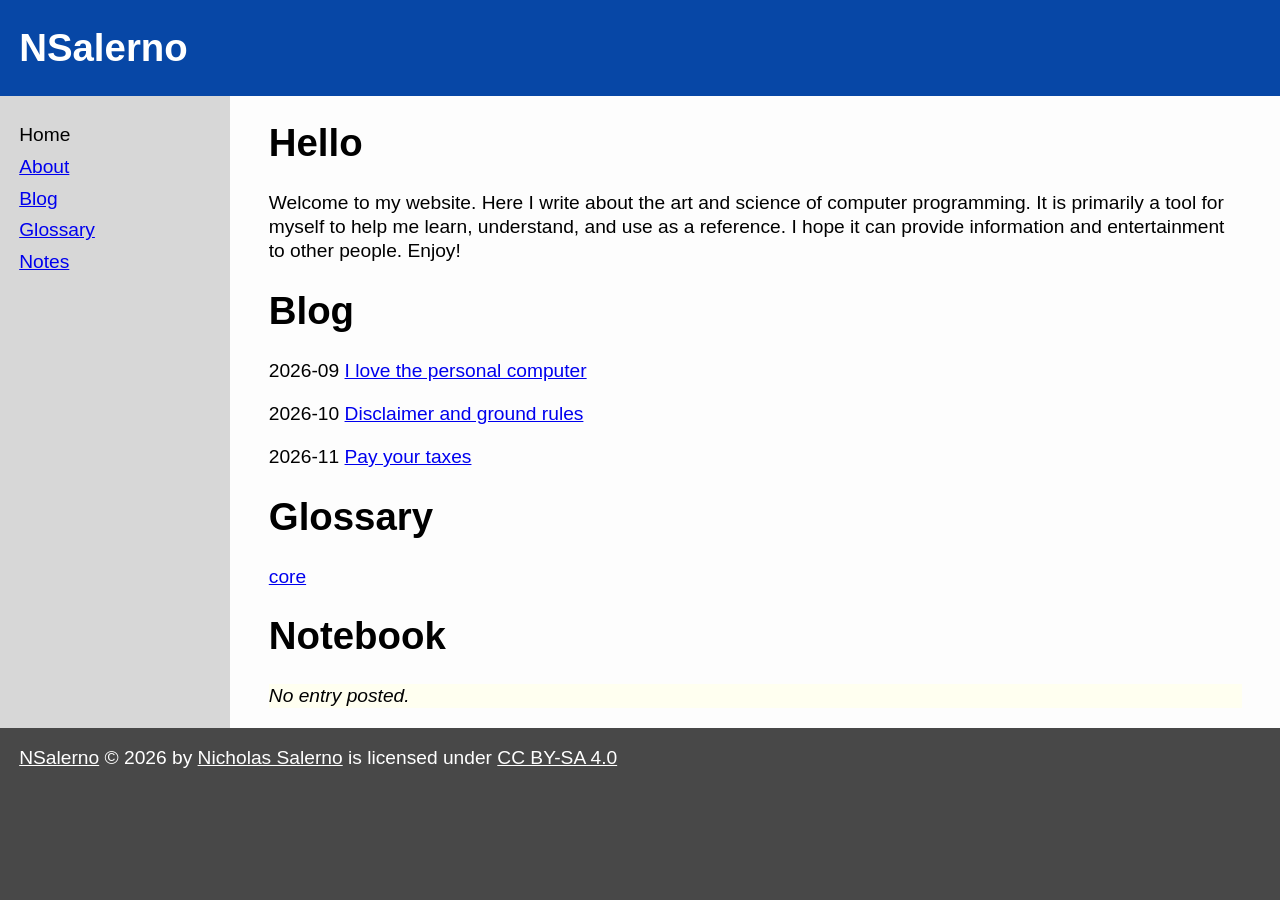
<file: index.html>
<!DOCTYPE html>
<html lang="en">

<head>
<link rel="stylesheet" href="normalize.css">
<link rel="stylesheet" href="site.css">
<meta charset="utf-8">
<meta name="viewport" content="width=device-width, initial-scale=1.0">
<title>NSalerno</title>
</head>

<body>

<header>
<h1>NSalerno</h1>
</header>

<nav>
<ul>
<li>Home</li>
<li><a href="./about/index.html">About</a></li>
<li><a href="./blog/index.html">Blog</a></li>
<li><a href="./glossary/index.html">Glossary</a></li>
<li><a href="./notes/index.html">Notes</a></li>
</ul>
</nav>

<main>

<section>
<h1>Hello</h1>
<p>Welcome to my website. Here I write about the art and science of computer programming. It is primarily a tool for myself to help me learn, understand, and use as a reference. I hope it can provide information and entertainment to other people. Enjoy!</p>
</section>

<section>
<h1>Blog</h1>
<p>2026-09 <a href="./blog/i-love-the-personal-computer.html">I love the personal computer</a></p>
<p>2026-10 <a href="./blog/disclaimer-and-ground-rules.html">Disclaimer and ground rules</a></p>
<p>2026-11 <a href="./blog/pay-your-taxes.html">Pay your taxes</a></p>
</section>

<section>
<h1>Glossary</h1>
<p><a href="./glossary/core.html">core</a></p>
</section>

<section>
<h1>Notebook</h1>
<p class="notice">No entry posted.</p>
</section>

</main>

<footer>
<p><a href="https://nsalerno.github.io">NSalerno</a> © 2026 by <a href="https://nsalerno.github.io/about/me.html">Nicholas Salerno</a> is licensed under <a href="https://creativecommons.org/licenses/by-sa/4.0/">CC BY-SA 4.0</a></p>
</footer>

</body>

</html>
</file>
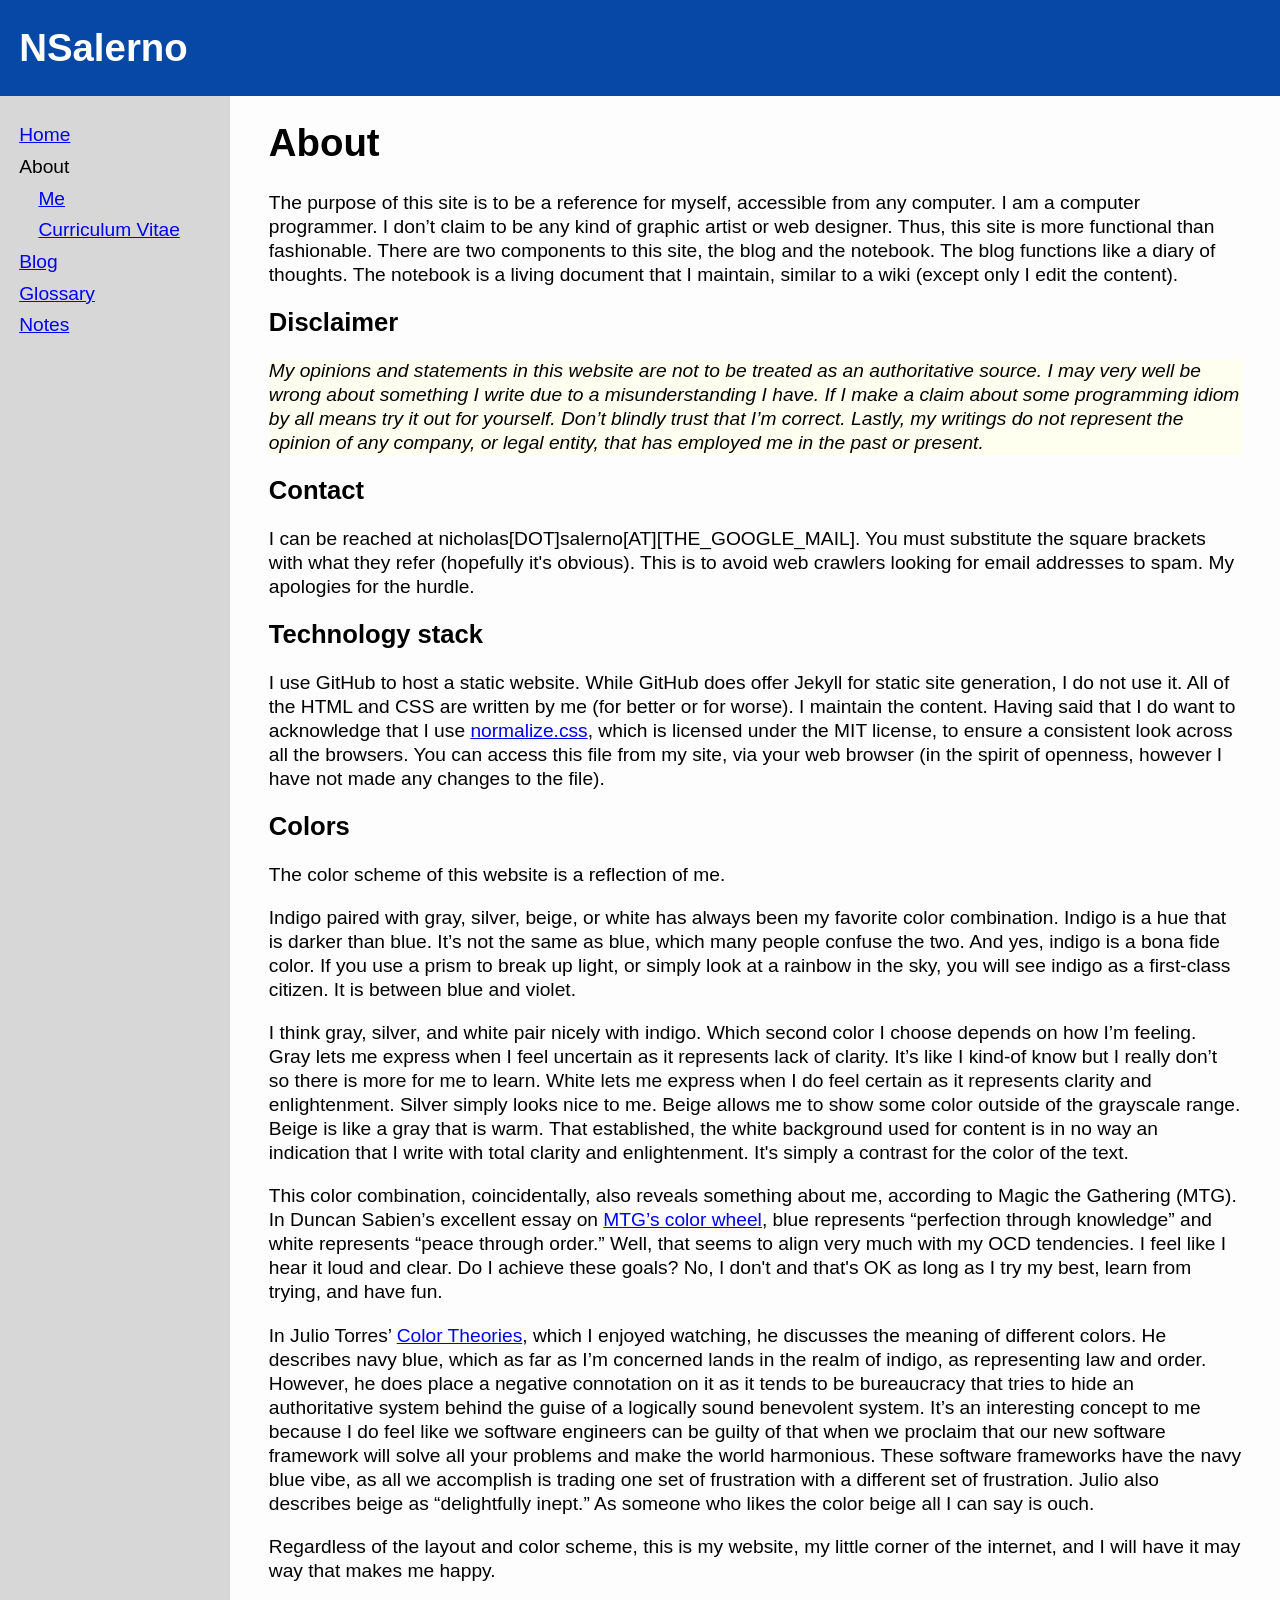
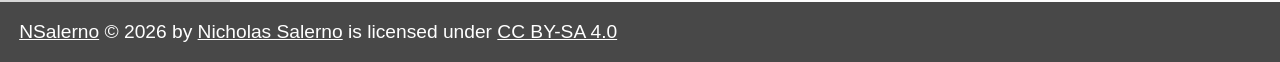
<file: about/index.html>
<!DOCTYPE html>
<html lang="en">

<head>
<link rel="stylesheet" href="../normalize.css">
<link rel="stylesheet" href="../site.css">
<meta charset="utf-8">
<meta name="viewport" content="width=device-width, initial-scale=1.0">
<title>About - NSalerno</title>
</head>

<body>

<header>
<h1>NSalerno</h1>
</header>

<nav>
<ul>

<li><a href="../index.html">Home</a></li>

<li>About</li>

<li>
<ul>
<li><a href="./me.html">Me</a></li>
<li><a href="./cv.html">Curriculum Vitae</a></li>
</ul>
</li>

<li><a href="../blog/index.html">Blog</a></li>

<li><a href="../glossary/index.html">Glossary</a></li>

<li><a href="../notes/index.html">Notes</a></li>

</ul>
</nav>

<main>

<section>

<section>

<h1>About</h1>

<p>The purpose of this site is to be a reference for myself, accessible from any computer. I am a computer programmer. I don’t claim to be any kind of graphic artist or web designer. Thus, this site is more functional than fashionable. There are two components to this site, the blog and the notebook. The blog functions like a diary of thoughts. The notebook is a living document that I maintain, similar to a wiki (except only I edit the content).</p>

</section>

<section>

<h2>Disclaimer</h2>

<p class="notice">My opinions and statements in this website are not to be treated as an authoritative source. I may very well be wrong about something I write due to a misunderstanding I have. If I make a claim about some programming idiom by all means try it out for yourself. Don’t blindly trust that I’m correct. Lastly, my writings do not represent the opinion of any company, or legal entity, that has employed me in the past or present.</p>

</section>

<section>

<h2>Contact</h2>

<p>I can be reached at nicholas[DOT]salerno[AT][THE_GOOGLE_MAIL]. You must substitute the square brackets with what they refer (hopefully it's obvious). This is to avoid web crawlers looking for email addresses to spam. My apologies for the hurdle.</p>

</section>

<section>

<h2>Technology stack</h2>

<p>I use GitHub to host a static website. While GitHub does offer Jekyll for static site generation, I do not use it. All of the HTML and CSS are written by me (for better or for worse). I maintain the content. Having said that I do want to acknowledge that I use <a href="https://necolas.github.io/normalize.css">normalize.css</a>, which is licensed under the MIT license, to ensure a consistent look across all the browsers. You can access this file from my site, via your web browser (in the spirit of openness, however I have not made any changes to the file).</p>

</section>

<section>

<h2>Colors</h2>

<p>The color scheme of this website is a reflection of me.</p>

<p>Indigo paired with gray, silver, beige, or white has always been my favorite color combination. Indigo is a hue that is darker than blue. It’s not the same as blue, which many people confuse the two. And yes, indigo is a bona fide color. If you use a prism to break up light, or simply look at a rainbow in the sky, you will see indigo as a first-class citizen. It is between blue and violet.</p>

<p>I think gray, silver, and white pair nicely with indigo. Which second color I choose depends on how I’m feeling. Gray lets me express when I feel uncertain as it represents lack of clarity. It’s like I kind-of know but I really don’t so there is more for me to learn. White lets me express when I do feel certain as it represents clarity and enlightenment. Silver simply looks nice to me. Beige allows me to show some color outside of the grayscale range. Beige is like a gray that is warm. That established, the white background used for content is in no way an indication that I write with total clarity and enlightenment. It's simply a contrast for the color of the text.</p>

<p>This color combination, coincidentally, also reveals something about me, according to Magic the Gathering (MTG). In Duncan Sabien’s excellent essay on <a href="https://homosabiens.substack.com/p/the-mtg-color-wheel">MTG’s color wheel</a>, blue represents “perfection through knowledge” and white represents “peace through order.” Well, that seems to align very much with my OCD tendencies. I feel like I hear it loud and clear. Do I achieve these goals? No, I don't and that's OK as long as I try my best, learn from trying, and have fun.</p>

<p>In Julio Torres’ <a href="https://color-theories.com">Color Theories</a>, which I enjoyed watching, he discusses the meaning of different colors. He describes navy blue, which as far as I’m concerned lands in the realm of indigo, as representing law and order. However, he does place a negative connotation on it as it tends to be bureaucracy that tries to hide an authoritative system behind the guise of a logically sound benevolent system. It’s an interesting concept to me because I do feel like we software engineers can be guilty of that when we proclaim that our new software framework will solve all your problems and make the world harmonious. These software frameworks have the navy blue vibe, as all we accomplish is trading one set of frustration with a different set of frustration. Julio also describes beige as “delightfully inept.” As someone who likes the color beige all I can say is ouch.</p>

<p>Regardless of the layout and color scheme, this is my website, my little corner of the internet, and I will have it may way that makes me happy.</p>

</section>

</main>

<footer>
<p><a href="https://nsalerno.github.io">NSalerno</a> © 2026 by <a href="https://nsalerno.github.io/about/me.html">Nicholas Salerno</a> is licensed under <a href="https://creativecommons.org/licenses/by-sa/4.0/">CC BY-SA 4.0</a></p>
</footer>

</body>

</html>
</file>
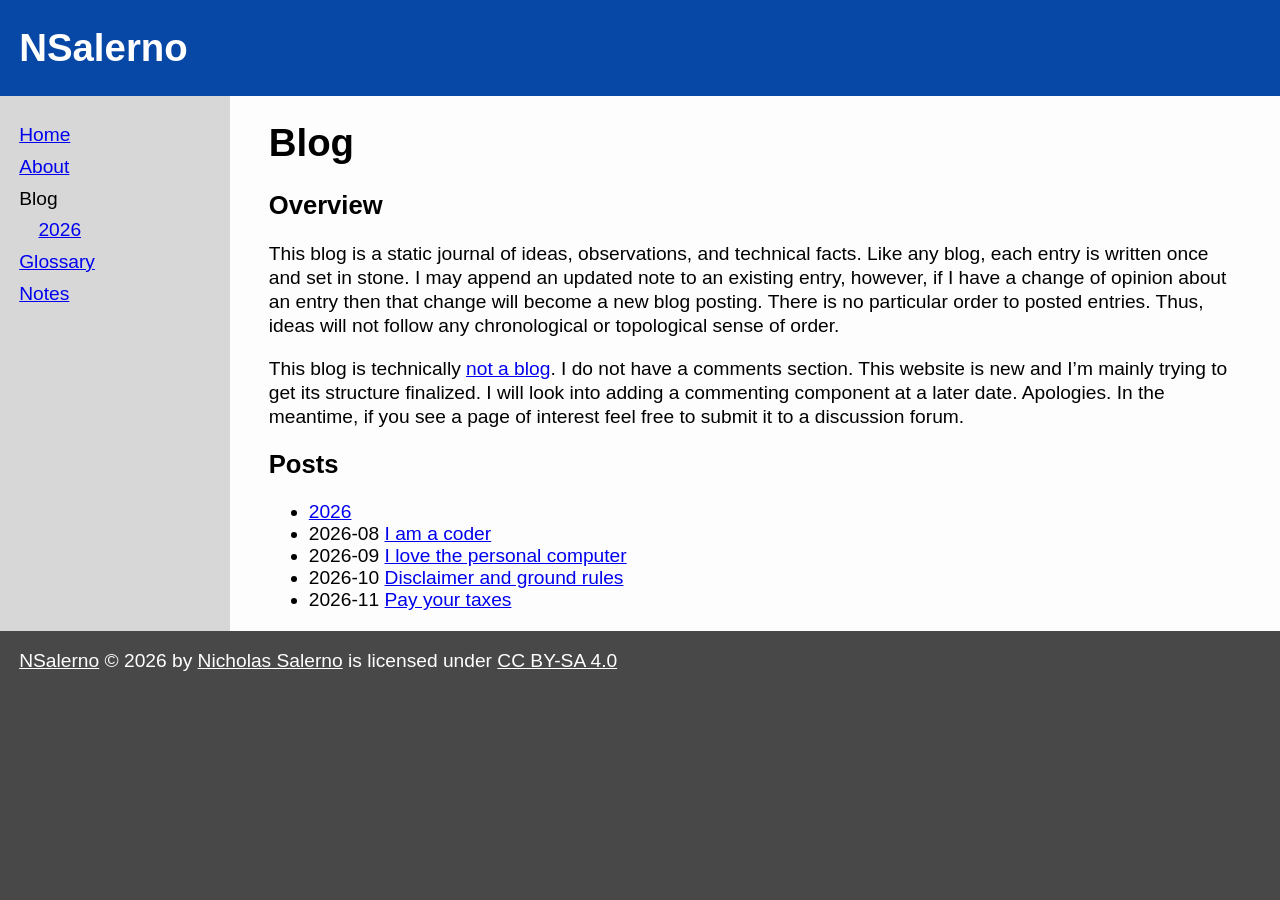
<file: blog/index.html>
<!DOCTYPE html>
<html lang="en">

<head>
<link rel="stylesheet" href="../normalize.css">
<link rel="stylesheet" href="../site.css">
<meta charset="utf-8">
<meta name="viewport" content="width=device-width, initial-scale=1.0">
<title>Blog - NSalerno</title>
</head>

<body>

<header>
<h1>NSalerno</h1>
</header>

<nav>
<ul>

<li><a href="../index.html">Home</a></li>

<li><a href="../about/index.html">About</a></li>

<li>Blog</li>

<li>
<ul>
<li><a href="./2026.html">2026</a></li>
</ul>
</li>

<li><a href="../glossary/index.html">Glossary</a></li>

<li><a href="../notes/index.html">Notes</a></li>

</ul>
</nav>

<main>

<h1>Blog</h1>

<section>

<h2>Overview</h2>

<p>This blog is a static journal of ideas, observations, and technical facts. Like any blog, each entry is written once and set in stone. I may append an updated note to an existing entry, however, if I have a change of opinion about an entry then that change will become a new blog posting. There is no particular order to posted entries. Thus, ideas will not follow any chronological or topological sense of order.</p>

<p>This blog is technically <a href="https://blog.codinghorror.com/a-blog-without-comments-is-not-a-blog/">not a blog</a>. I do not have a comments section. This website is new and I’m mainly trying to get its structure finalized. I will look into adding a commenting component at a later date. Apologies. In the meantime, if you see a page of interest feel free to submit it to a discussion forum.</p>
</section>

<section>

<h2>Posts</h2>

<ul>
<li><a href="./2026.html">2026</a></li>
<li>2026-08 <a href="./i-am-a-coder.html">I am a coder</a></li>
<li>2026-09 <a href="./i-love-the-personal-computer.html">I love the personal computer</a></li>
<li>2026-10 <a href="./disclaimer-and-ground-rules.html">Disclaimer and ground rules</a></li>
<li>2026-11 <a href="./pay-your-taxes.html">Pay your taxes</a></li>
</ul>

</section>

</main>

<footer>
<p><a href="https://nsalerno.github.io">NSalerno</a> © 2026 by <a href="https://nsalerno.github.io/about/me.html">Nicholas Salerno</a> is licensed under <a href="https://creativecommons.org/licenses/by-sa/4.0/">CC BY-SA 4.0</a></p>
</footer>

</body>

</html>
</file>
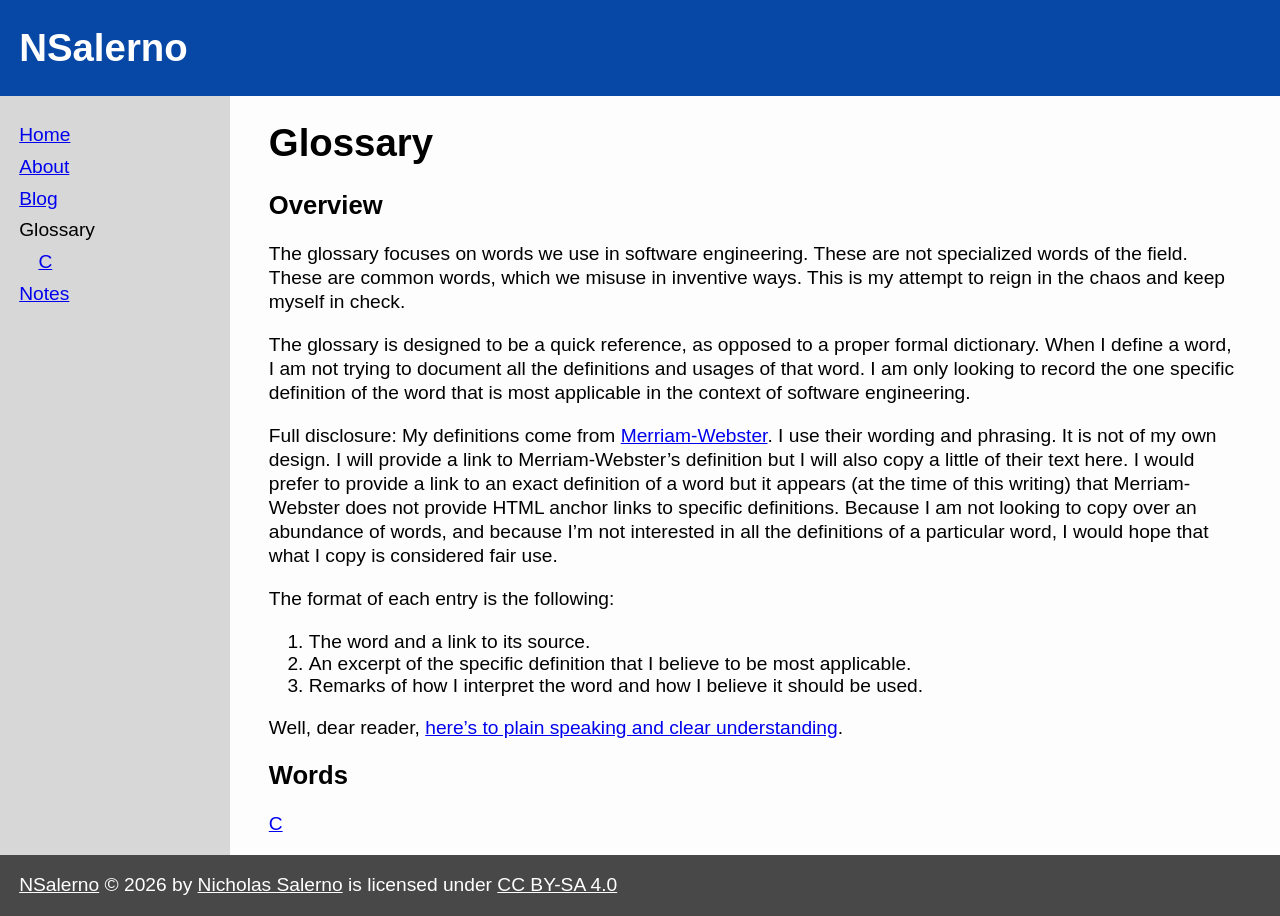
<file: glossary/index.html>
<!DOCTYPE html>
<html lang="en">

<head>
<link rel="stylesheet" href="../normalize.css">
<link rel="stylesheet" href="../site.css">
<meta charset="utf-8">
<meta name="viewport" content="width=device-width, initial-scale=1.0">
<title>Glossary - NSalerno</title>
</head>

<body>

<header>
<h1>NSalerno</h1>
</header>

<nav>
<ul>

<li><a href="../index.html">Home</a></li>

<li><a href="../about/index.html">About</a></li>

<li><a href="../blog/index.html">Blog</a></li>

<li>Glossary</li>

<li>
<ul>
<li><a href="./c.html">C</a></li>
</ul>
</li>

<li><a href="../notes/index.html">Notes</a></li>

</ul>
</nav>

<main>

<h1>Glossary</h1>

<section>

<h2>Overview</h2>

<p>The glossary focuses on words we use in software engineering. These are not specialized words of the field. These are common words, which we misuse in inventive ways. This is my attempt to reign in the chaos and keep myself in check.</p>

<p>The glossary is designed to be a quick reference, as opposed to a proper formal dictionary. When I define a word, I am not trying to document all the definitions and usages of that word. I am only looking to record the one specific definition of the word that is most applicable in the context of software engineering.</p>

<p>Full disclosure: My definitions come from <a href="https://www.merriam-webster.com/">Merriam-Webster</a>. I use their wording and phrasing. It is not of my own design. I will provide a link to Merriam-Webster’s definition but I will also copy a little of their text here. I would prefer to provide a link to an exact definition of a word but it appears (at the time of this writing) that Merriam-Webster does not provide HTML anchor links to specific definitions. Because I am not looking to copy over an abundance of words, and because I’m not interested in all the definitions of a particular word, I would hope that what I copy is considered fair use.</p>

<p>The format of each entry is the following:</p>

<ol>
<li>The word and a link to its source.</li>
<li>An excerpt of the specific definition that I believe to be most applicable.</li>
<li>Remarks of how I interpret the word and how I believe it should be used.</li>
</ol>

<p>Well, dear reader, <a href="https://en.wikipedia.org/wiki/The_Maltese_Falcon_(1941_film)">here’s to plain speaking and clear understanding</a>.</p>

</section>

<section>

<h2>Words</h2>

<p><a href="./c.html">C</a></p>

</section>

</main>

<footer>
<p><a href="https://nsalerno.github.io">NSalerno</a> © 2026 by <a href="https://nsalerno.github.io/about/me.html">Nicholas Salerno</a> is licensed under <a href="https://creativecommons.org/licenses/by-sa/4.0/">CC BY-SA 4.0</a></p>
</footer>

</body>

</html>
</file>
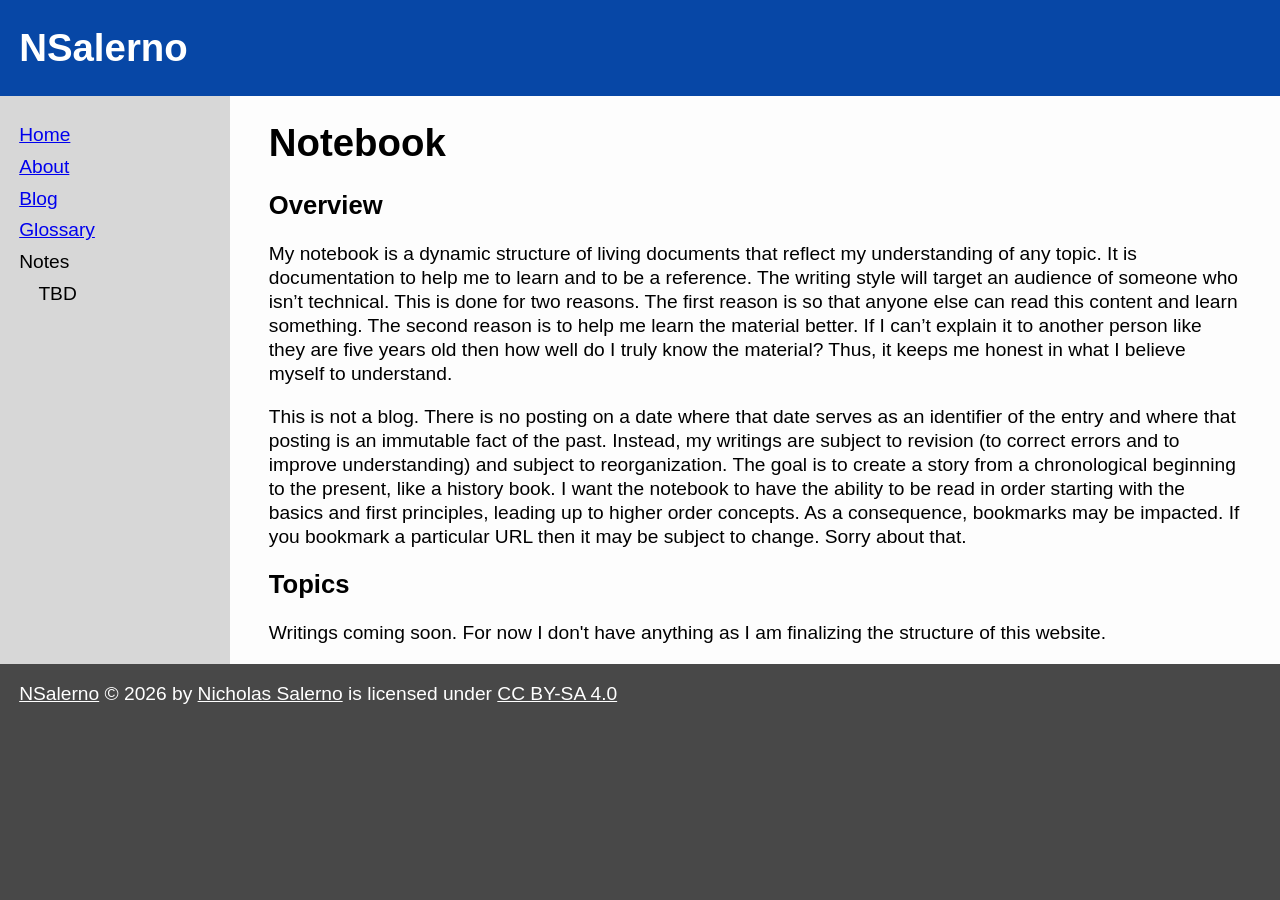
<file: notes/index.html>
<!DOCTYPE html>
<html lang="en">

<head>
<link rel="stylesheet" href="../normalize.css">
<link rel="stylesheet" href="../site.css">
<meta charset="utf-8">
<meta name="viewport" content="width=device-width, initial-scale=1.0">
<title>Notebook - NSalerno</title>
</head>

<body>

<header>
<h1>NSalerno</h1>
</header>

<nav>
<ul>

<li><a href="../index.html">Home</a></li>

<li><a href="../about/index.html">About</a></li>

<li><a href="../blog/index.html">Blog</a></li>

<li><a href="../glossary/index.html">Glossary</a></li>

<li>Notes</li>

<li>
<ul>
<li>TBD</li>
</ul>
</li>

</ul>
</nav>

<main>

<h1>Notebook</h1>

<section>

<h2>Overview</h2>

<p>My notebook is a dynamic structure of living documents that reflect my understanding of any topic. It is documentation to help me to learn and to be a reference. The writing style will target an audience of someone who isn’t technical. This is done for two reasons. The first reason is so that anyone else can read this content and learn something. The second reason is to help me learn the material better. If I can’t explain it to another person like they are five years old then how well do I truly know the material? Thus, it keeps me honest in what I believe myself to understand.</p>

<p>This is not a blog. There is no posting on a date where that date serves as an identifier of the entry and where that posting is an immutable fact of the past. Instead, my writings are subject to revision (to correct errors and to improve understanding) and subject to reorganization. The goal is to create a story from a chronological beginning to the present, like a history book. I want the notebook to have the ability to be read in order starting with the basics and first principles, leading up to higher order concepts. As a consequence, bookmarks may be impacted. If you bookmark a particular URL then it may be subject to change. Sorry about that.</p>

</section>

<section>

<h2>Topics</h2>

<p>Writings coming soon. For now I don't have anything as I am finalizing the structure of this website.</p>

</section>

</main>

<footer>
<p><a href="https://nsalerno.github.io">NSalerno</a> © 2026 by <a href="https://nsalerno.github.io/about/me.html">Nicholas Salerno</a> is licensed under <a href="https://creativecommons.org/licenses/by-sa/4.0/">CC BY-SA 4.0</a></p>
</footer>

</body>

</html>
</file>
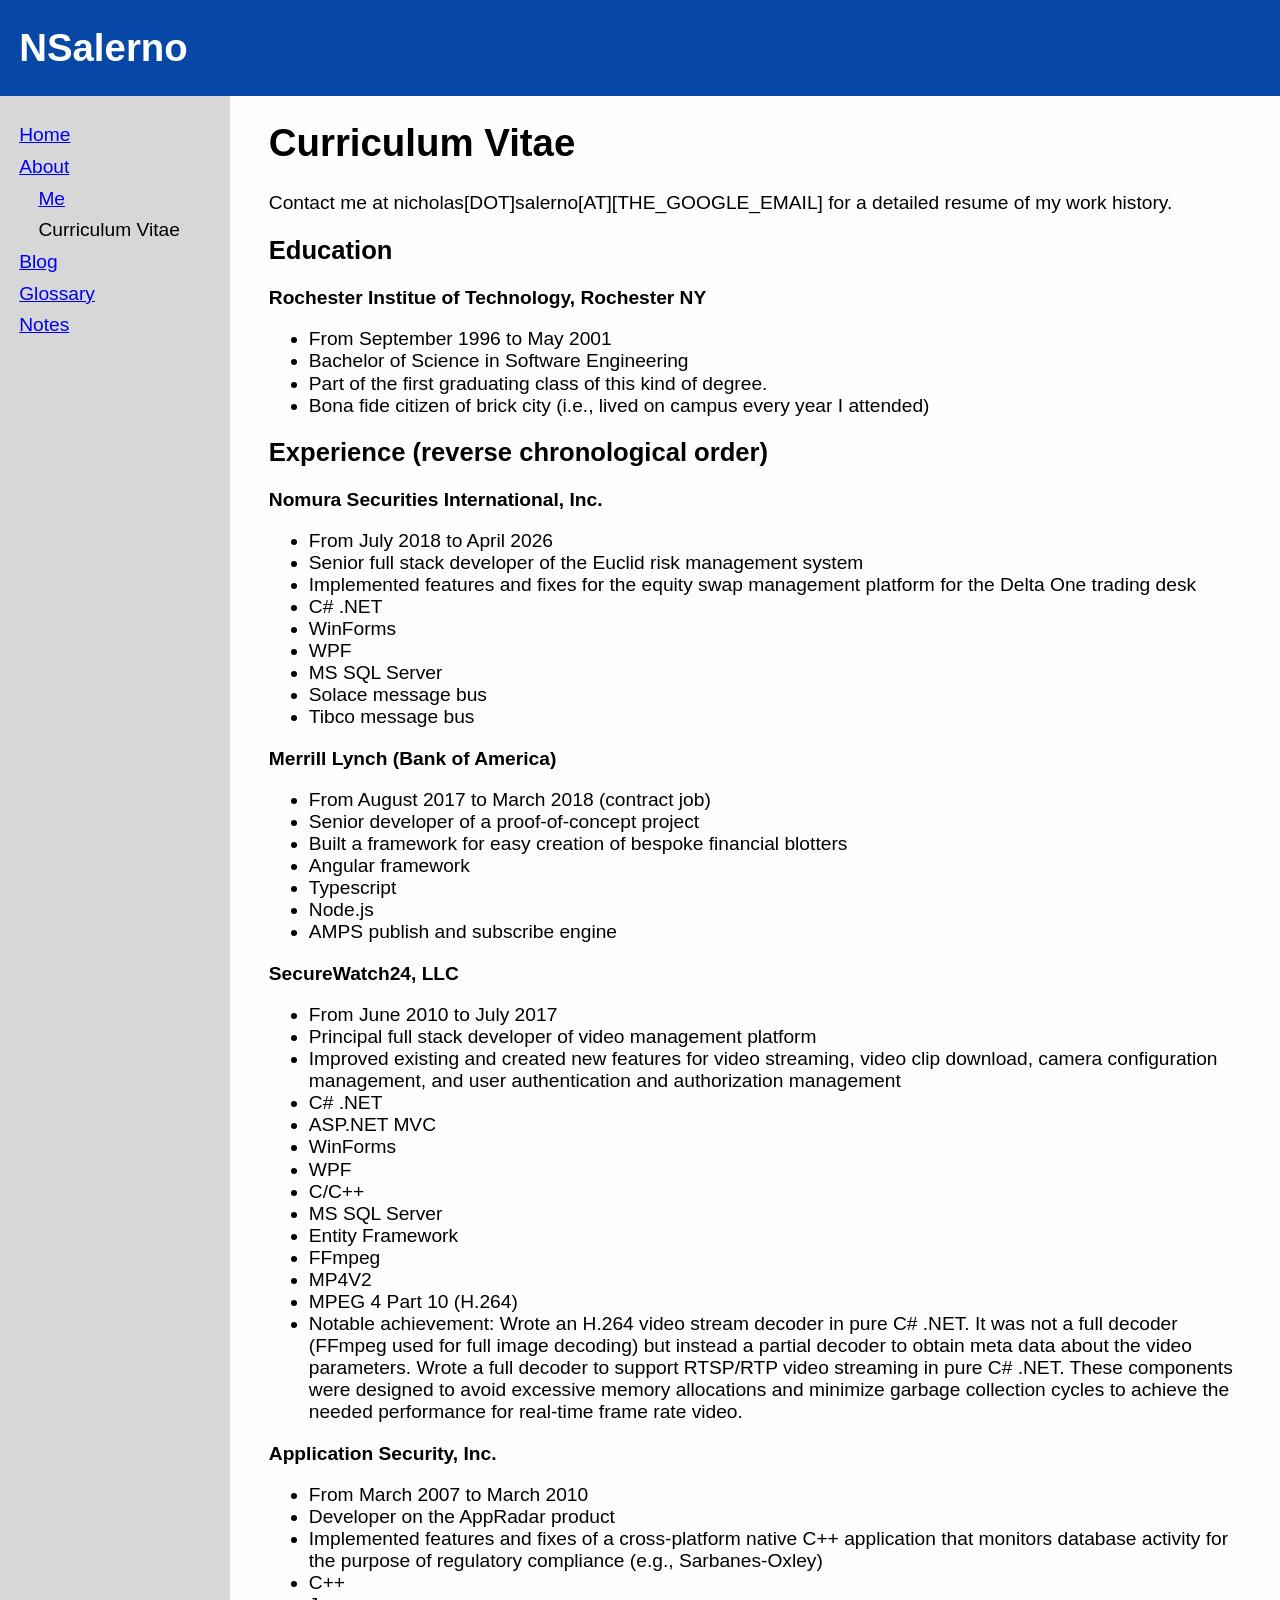
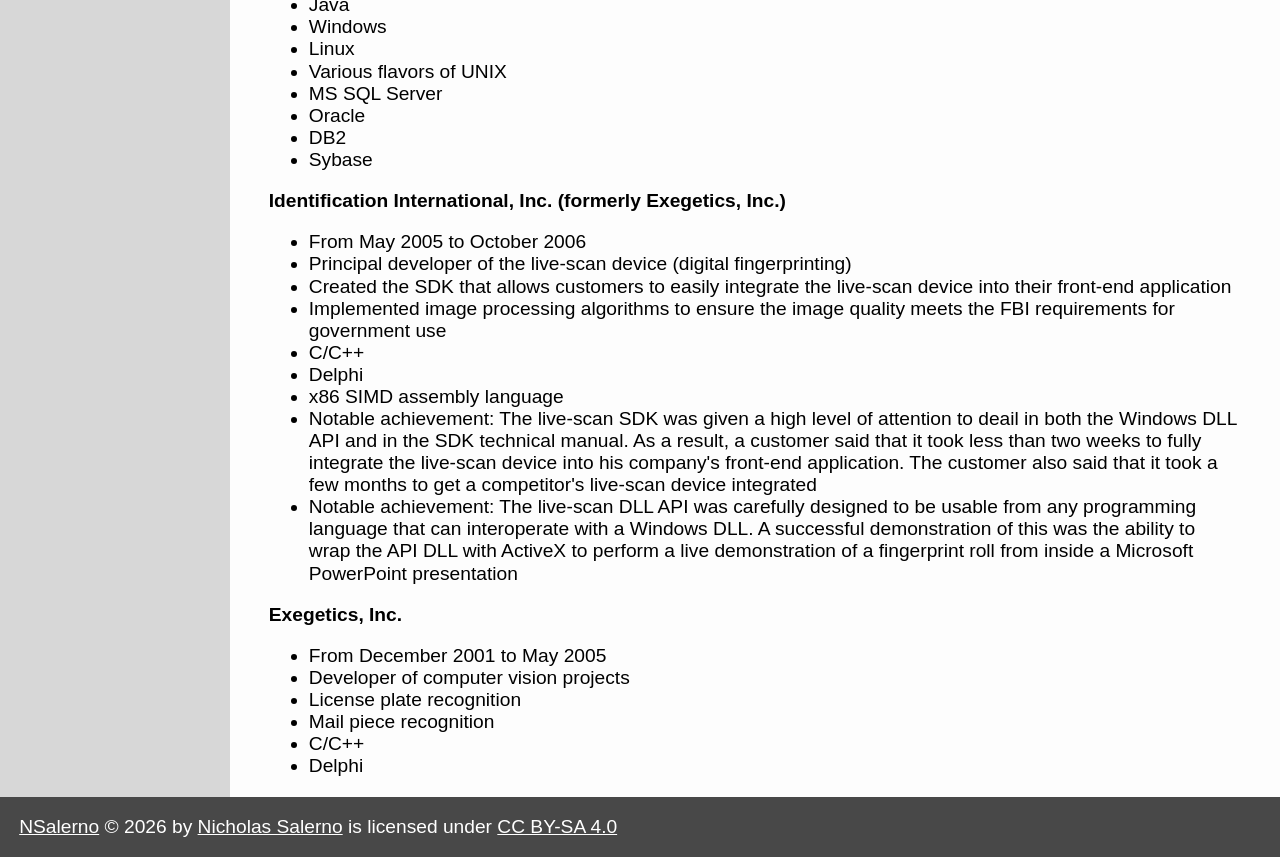
<file: about/cv.html>
<!DOCTYPE html>
<html lang="en">

<head>
<link rel="stylesheet" href="../normalize.css">
<link rel="stylesheet" href="../site.css">
<meta charset="utf-8">
<meta name="viewport" content="width=device-width, initial-scale=1.0">
<title>Curriculum Vitae - NSalerno</title>
</head>

<body>

<header>
<h1>NSalerno</h1>
</header>

<nav>
<ul>

<li><a href="../index.html">Home</a></li>

<li><a href="./index.html">About</a></li>

<li>
<ul>
<li><a href="./me.html">Me</a></li>
<li>Curriculum Vitae</li>
</ul>
</li>

<li><a href="../blog/index.html">Blog</a></li>

<li><a href="../glossary/index.html">Glossary</a></li>

<li><a href="../notes/index.html">Notes</a></li>

</ul>
</nav>

<main>

<section>

<h1>Curriculum Vitae</h1>

<p>Contact me at nicholas[DOT]salerno[AT][THE_GOOGLE_EMAIL] for a detailed resume of my work history.</p>

</section>

<h2>Education</h2>

<section>

<h3>Rochester Institue of Technology, Rochester NY</h3>
<ul>
<li>From September 1996 to May 2001</li>
<li>Bachelor of Science in Software Engineering</li>
<li>Part of the first graduating class of this kind of degree.</li>
<li>Bona fide citizen of brick city (i.e., lived on campus every year I attended)</li>
</ul>

</section>

<h2>Experience (reverse chronological order)</h2>

<section>
<h3>Nomura Securities International, Inc.</h3>
<ul>
<li>From July 2018 to April 2026</li>
<li>Senior full stack developer of the Euclid risk management system</li>
<li>Implemented features and fixes for the equity swap management platform for the Delta One trading desk</li>
<li>C# .NET</li>
<li>WinForms</li>
<li>WPF</li>
<li>MS SQL Server</li>
<li>Solace message bus</li>
<li>Tibco message bus</li>
</ul>
</section>

<section>
<h3>Merrill Lynch (Bank of America)</h3>
<ul>
<li>From August 2017 to March 2018 (contract job)</li>
<li>Senior developer of a proof-of-concept project</li>
<li>Built a framework for easy creation of bespoke financial blotters</li>
<li>Angular framework</li>
<li>Typescript</li>
<li>Node.js</li>
<li>AMPS publish and subscribe engine</li>
</ul>
</section>

<section>
<h3>SecureWatch24, LLC</h3>
<ul>
<li>From June 2010 to July 2017</li>
<li>Principal full stack developer of video management platform</li>
<li>Improved existing and created new features for video streaming, video clip download, camera configuration management, and user authentication and authorization management</li>
<li>C# .NET</li>
<li>ASP.NET MVC</li>
<li>WinForms</li>
<li>WPF</li>
<li>C/C++</li>
<li>MS SQL Server</li>
<li>Entity Framework</li>
<li>FFmpeg</li>
<li>MP4V2</li>
<li>MPEG 4 Part 10 (H.264)</li>
<li>Notable achievement: Wrote an H.264 video stream decoder in pure C# .NET. It was not a full decoder (FFmpeg used for full image decoding) but instead a partial decoder to obtain meta data about the video parameters. Wrote a full decoder to support RTSP/RTP video streaming in pure C# .NET. These components were designed to avoid excessive memory allocations and minimize garbage collection cycles to achieve the needed performance for real-time frame rate video.</li>
</ul>
</section>

<section>
<h3>Application Security, Inc.</h3>
<ul>
<li>From March 2007 to March 2010</li>
<li>Developer on the AppRadar product</li>
<li>Implemented features and fixes of a cross-platform native C++ application that monitors database activity for the purpose of regulatory compliance (e.g., Sarbanes-Oxley)</li>
<li>C++</li>
<li>Java</li>
<li>Windows</li>
<li>Linux</li>
<li>Various flavors of UNIX</li>
<li>MS SQL Server</li>
<li>Oracle</li>
<li>DB2</li>
<li>Sybase</li>
</ul>
</section>

<section>
<h3>Identification International, Inc. (formerly Exegetics, Inc.)</h3>
<ul>
<li>From May 2005 to October 2006</li>
<li>Principal developer of the live-scan device (digital fingerprinting)</li>
<li>Created the SDK that allows customers to easily integrate the live-scan device into their front-end application
<li>Implemented image processing algorithms to ensure the image quality meets the FBI requirements for government use</li>
<li>C/C++</li>
<li>Delphi</li>
<li>x86 SIMD assembly language</li>
<li>Notable achievement: The live-scan SDK was given a high level of attention to deail in both the Windows DLL API and in the SDK technical manual. As a result, a customer said that it took less than two weeks to fully integrate the live-scan device into his company's front-end application. The customer also said that it took a few months to get a competitor's live-scan device integrated</li>
<li>Notable achievement: The live-scan DLL API was carefully designed to be usable from any programming language that can interoperate with a Windows DLL. A successful demonstration of this was the ability to wrap the API DLL with ActiveX to perform a live demonstration of a fingerprint roll from inside a Microsoft PowerPoint presentation</li>
</ul>
</section>

<section>
<h3>Exegetics, Inc.</h3>
<ul>
<li>From December 2001 to May 2005</li>
<li>Developer of computer vision projects</li>
<li>License plate recognition</li>
<li>Mail piece recognition</li>
<li>C/C++</li>
<li>Delphi</li>
</ul>
</section>

</main>

<footer>
<p><a href="https://nsalerno.github.io">NSalerno</a> © 2026 by <a href="https://nsalerno.github.io/about/me.html">Nicholas Salerno</a> is licensed under <a href="https://creativecommons.org/licenses/by-sa/4.0/">CC BY-SA 4.0</a></p>
</footer>

</body>

</html>
</file>
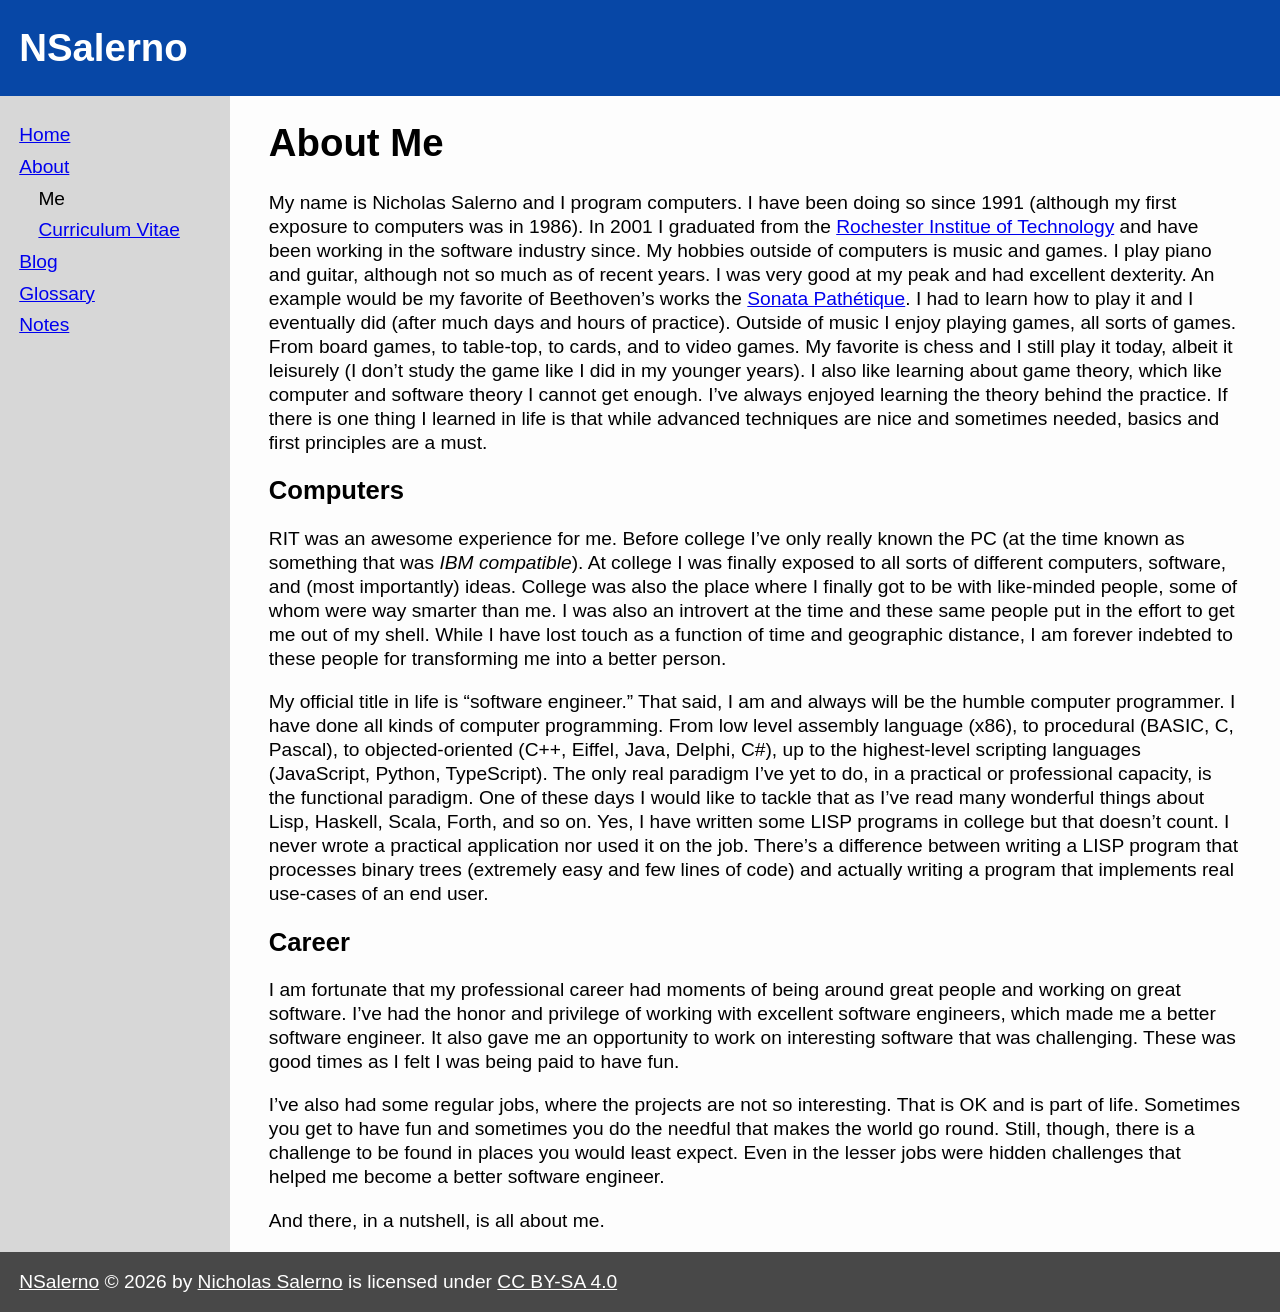
<file: about/me.html>
<!DOCTYPE html>
<html lang="en">

<head>
<link rel="stylesheet" href="../normalize.css">
<link rel="stylesheet" href="../site.css">
<meta charset="utf-8">
<meta name="viewport" content="width=device-width, initial-scale=1.0">
<title>About Me - NSalerno</title>
</head>

<body>

<header>
<h1>NSalerno</h1>
</header>

<nav>
<ul>

<li><a href="../index.html">Home</a></li>

<li><a href="./index.html">About</a></li>

<li>
<ul>
<li>Me</li>
<li><a href="./cv.html">Curriculum Vitae</a></li>
</ul>
</li>

<li><a href="../blog/index.html">Blog</a></li>

<li><a href="../glossary/index.html">Glossary</a></li>

<li><a href="../notes/index.html">Notes</a></li>

</ul>
</nav>

<main>

<h1>About Me</h1>

<section>

<p>My name is Nicholas Salerno and I program computers. I have been doing so since 1991 (although my first exposure to computers was in 1986). In 2001 I graduated from the <a href="https://www.rit.edu/">Rochester Institue of Technology</a> and have been working in the software industry since. My hobbies outside of computers is music and games. I play piano and guitar, although not so much as of recent years. I was very good at my peak and had excellent dexterity. An example would be my favorite of Beethoven’s works the <a href="https://en.wikipedia.org/wiki/Piano_Sonata_No._8_(Beethoven)">Sonata Pathétique</a>. I had to learn how to play it and I eventually did (after much days and hours of practice). Outside of music I enjoy playing games, all sorts of games. From board games, to table-top, to cards, and to video games. My favorite is chess and I still play it today, albeit it leisurely (I don’t study the game like I did in my younger years). I also like learning about game theory, which like computer and software theory I cannot get enough. I’ve always enjoyed learning the theory behind the practice. If there is one thing I learned in life is that while advanced techniques are nice and sometimes needed, basics and first principles are a must.</p>

</section>

<section>

<h2>Computers</h2>

<p>RIT was an awesome experience for me. Before college I’ve only really known the PC (at the time known as something that was <span class="soft-emphasis">IBM compatible</span>). At college I was finally exposed to all sorts of different computers, software, and (most importantly) ideas. College was also the place where I finally got to be with like-minded people, some of whom were way smarter than me. I was also an introvert at the time and these same people put in the effort to get me out of my shell. While I have lost touch as a function of time and geographic distance, I am forever indebted to these people for transforming me into a better person.</p>

<p>My official title in life is “software engineer.” That said, I am and always will be the humble computer programmer. I have done all kinds of computer programming. From low level assembly language (x86), to procedural (BASIC, C, Pascal), to objected-oriented (C++, Eiffel, Java, Delphi, C#), up to the highest-level scripting languages (JavaScript, Python, TypeScript). The only real paradigm I’ve yet to do, in a practical or professional capacity, is the functional paradigm. One of these days I would like to tackle that as I’ve read many wonderful things about Lisp, Haskell, Scala, Forth, and so on. Yes, I have written some LISP programs in college but that doesn’t count. I never wrote a practical application nor used it on the job. There’s a difference between writing a LISP program that processes binary trees (extremely easy and few lines of code) and actually writing a program that implements real use-cases of an end user.</p>

</section>

<section>

<h2>Career</h2>

<p>I am fortunate that my professional career had moments of being around great people and working on great software. I’ve had the honor and privilege of working with excellent software engineers, which made me a better software engineer. It also gave me an opportunity to work on interesting software that was challenging. These was good times as I felt I was being paid to have fun.</p>

<p>I’ve also had some regular jobs, where the projects are not so interesting. That is OK and is part of life. Sometimes you get to have fun and sometimes you do the needful that makes the world go round. Still, though, there is a challenge to be found in places you would least expect. Even in the lesser jobs were hidden challenges that helped me become a better software engineer.</p>

<p>And there, in a nutshell, is all about me.</p>

</section>

</main>

<footer>
<p><a href="https://nsalerno.github.io">NSalerno</a> © 2026 by <a href="https://nsalerno.github.io/about/me.html">Nicholas Salerno</a> is licensed under <a href="https://creativecommons.org/licenses/by-sa/4.0/">CC BY-SA 4.0</a></p>
</footer>

</body>

</html>
</file>
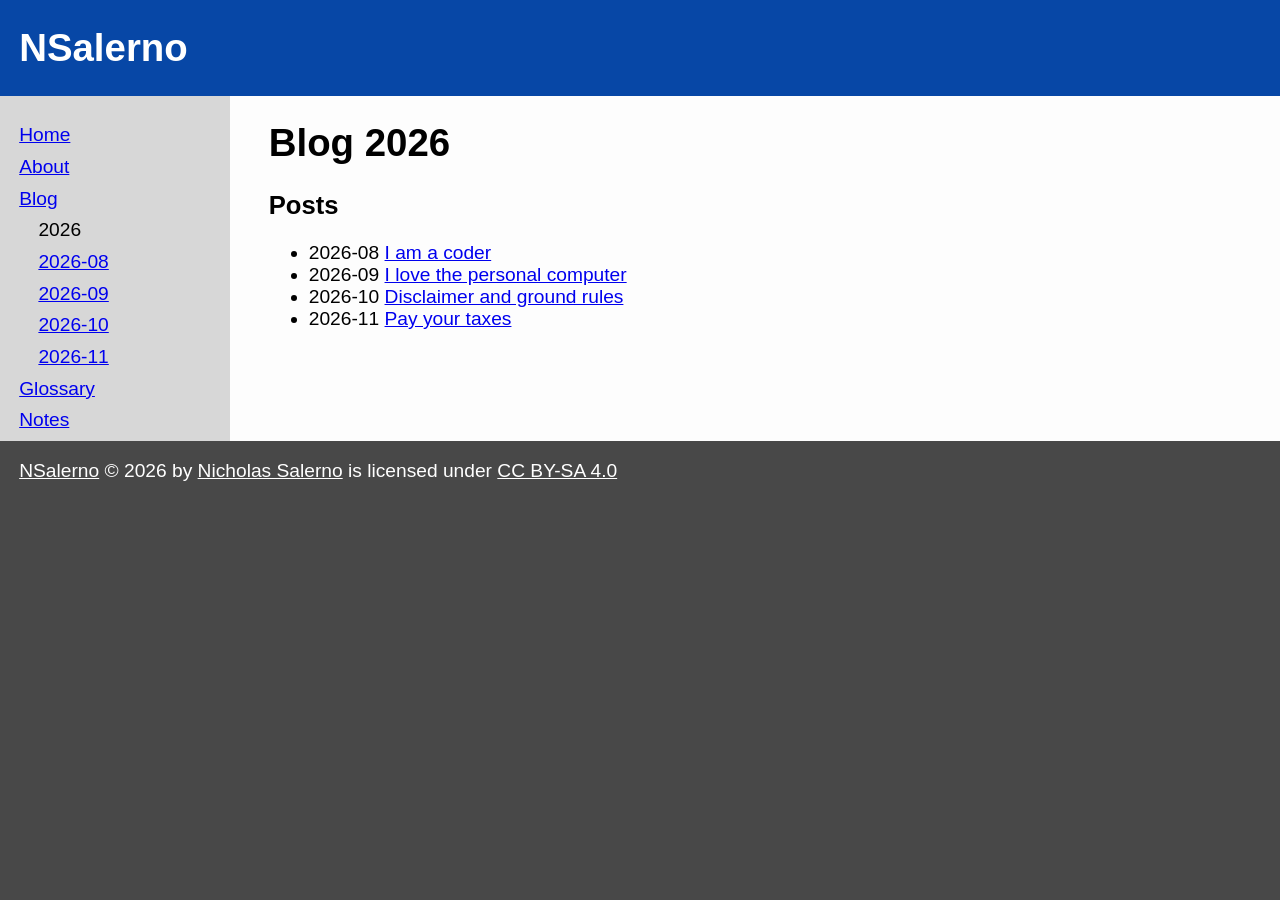
<file: blog/2026.html>
<!DOCTYPE html>
<html lang="en">

<head>
<link rel="stylesheet" href="../normalize.css">
<link rel="stylesheet" href="../site.css">
<meta charset="utf-8">
<meta name="viewport" content="width=device-width, initial-scale=1.0">
<title>Blog 2026 - NSalerno</title>
</head>

<body>

<header>
<h1>NSalerno</h1>
</header>

<nav>
<ul>

<li><a href="../index.html">Home</a></li>

<li><a href="../about/index.html">About</a></li>

<li><a href="./index.html">Blog</a></li>

<li>
<ul>
<li>2026</li>
<li><a href="./i-am-a-coder.html">2026-08</a></li>
<li><a href="./i-love-the-personal-computer.html">2026-09</a></li>
<li><a href="./disclaimer-and-ground-rules.html">2026-10</a></li>
<li><a href="./pay-your-taxes.html">2026-11</a></li>
</ul>
</li>

<li><a href="../glossary/index.html">Glossary</a></li>

<li><a href="../notes/index.html">Notes</a></li>

</ul>
</nav>

<main>

<h1>Blog 2026</h1>

<section>

<h2>Posts</h2>

<ul>
<li>2026-08 <a href="./i-am-a-coder.html">I am a coder</a></li>
<li>2026-09 <a href="./i-love-the-personal-computer.html">I love the personal computer</a></li>
<li>2026-10 <a href="./disclaimer-and-ground-rules.html">Disclaimer and ground rules</a></li>
<li>2026-11 <a href="./pay-your-taxes.html">Pay your taxes</a></li>
</ul>

</section>

</main>

<footer>
<p><a href="https://nsalerno.github.io">NSalerno</a> © 2026 by <a href="https://nsalerno.github.io/about/me.html">Nicholas Salerno</a> is licensed under <a href="https://creativecommons.org/licenses/by-sa/4.0/">CC BY-SA 4.0</a></p>
</footer>

</body>

</html>
</file>
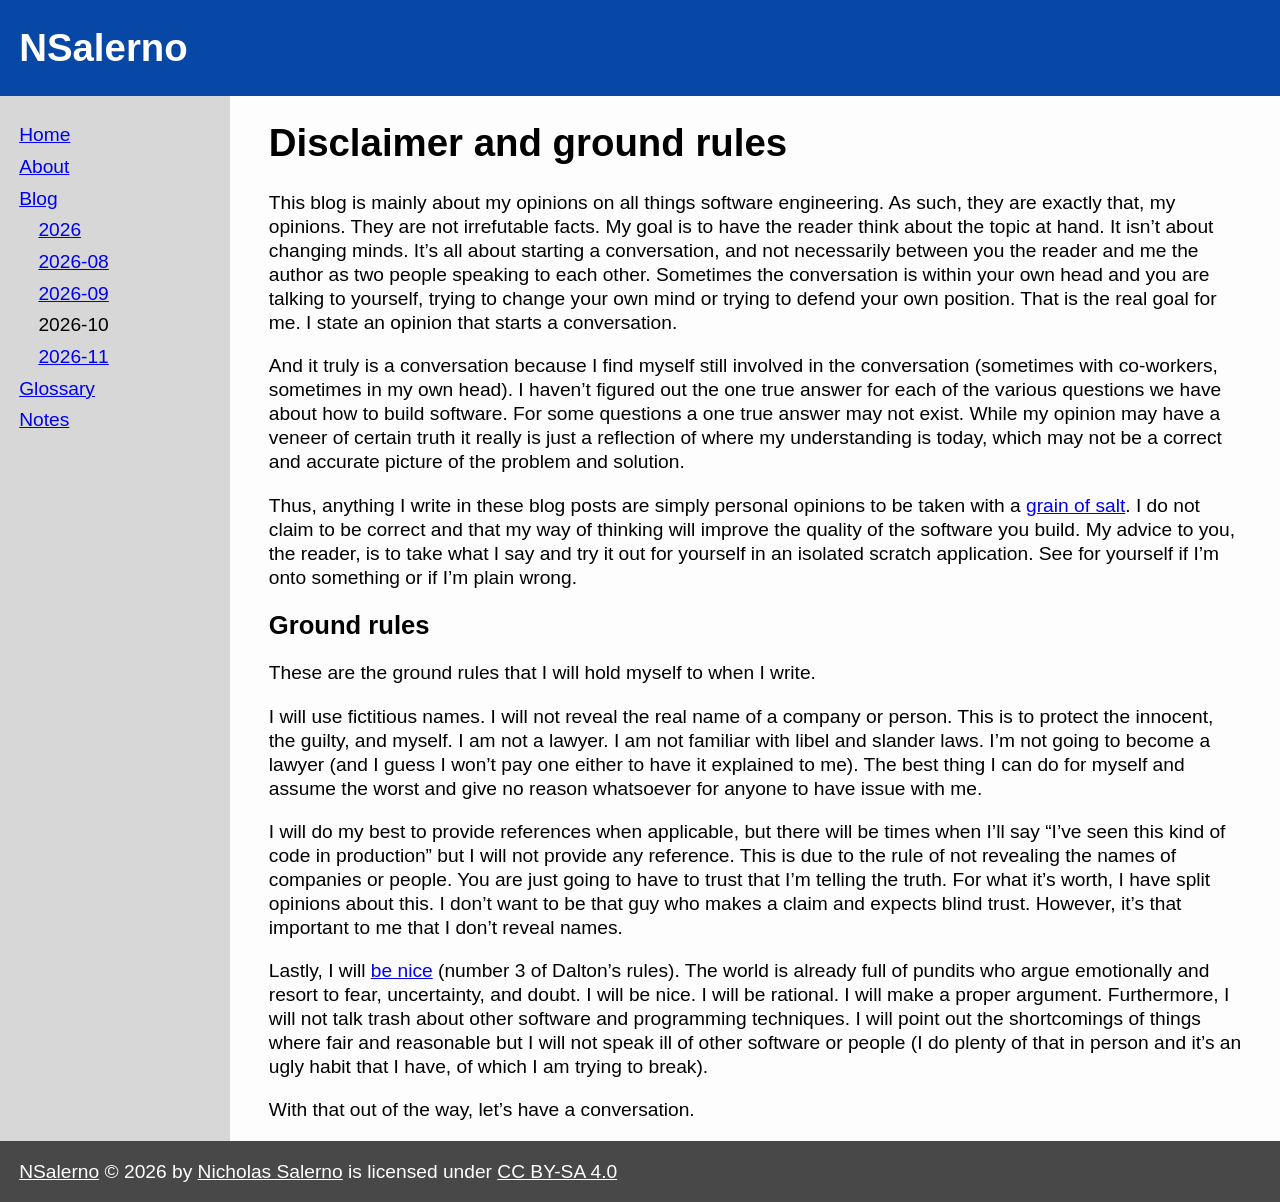
<file: blog/disclaimer-and-ground-rules.html>
<!DOCTYPE html>
<html lang="en">

<head>
<link rel="stylesheet" href="../normalize.css">
<link rel="stylesheet" href="../site.css">
<meta charset="utf-8">
<meta name="viewport" content="width=device-width, initial-scale=1.0">
<title>Disclaimer and ground rules - NSalerno</title>
</head>

<body>

<header>
<h1>NSalerno</h1>
</header>

<nav>
<ul>

<li><a href="../index.html">Home</a></li>

<li><a href="../about/index.html">About</a></li>

<li><a href="./index.html">Blog</a></li>

<li>
<ul>
<li><a href="./2026.html">2026</a></li>
<li><a href="./i-am-a-coder.html">2026-08</a></li>
<li><a href="./i-love-the-personal-computer.html">2026-09</a></li>
<li>2026-10</li>
<li><a href="./pay-your-taxes.html">2026-11</a></li>
</ul>
</li>

<li><a href="../glossary/index.html">Glossary</a></li>

<li><a href="../notes/index.html">Notes</a></li>

</ul>
</nav>

<main>
<article>

<h1>Disclaimer and ground rules</h1>

<section>

<p>This blog is mainly about my opinions on all things software engineering. As such, they are exactly that, my opinions. They are not irrefutable facts. My goal is to have the reader think about the topic at hand. It isn’t about changing minds. It’s all about starting a conversation, and not necessarily between you the reader and me the author as two people speaking to each other. Sometimes the conversation is within your own head and you are talking to yourself, trying to change your own mind or trying to defend your own position. That is the real goal for me. I state an opinion that starts a conversation.</p>

<p>And it truly is a conversation because I find myself still involved in the conversation (sometimes with co-workers, sometimes in my own head). I haven’t figured out the one true answer for each of the various questions we have about how to build software. For some questions a one true answer may not exist. While my opinion may have a veneer of certain truth it really is just a reflection of where my understanding is today, which may not be a correct and accurate picture of the problem and solution.</p>

<p>Thus, anything I write in these blog posts are simply personal opinions to be taken with a <a href="https://en.wikipedia.org/wiki/A_grain_of_salt">grain of salt</a>. I do not claim to be correct and that my way of thinking will improve the quality of the software you build. My advice to you, the reader, is to take what I say and try it out for yourself in an isolated scratch application. See for yourself if I’m onto something or if I’m plain wrong.</p>

</section>

<section>

<h2>Ground rules</h2>

<p>These are the ground rules that I will hold myself to when I write.</p>

<p>I will use fictitious names. I will not reveal the real name of a company or person. This is to protect the innocent, the guilty, and myself. I am not a lawyer. I am not familiar with libel and slander laws. I’m not going to become a lawyer (and I guess I won’t pay one either to have it explained to me). The best thing I can do for myself and assume the worst and give no reason whatsoever for anyone to have issue with me.</p>

<p>I will do my best to provide references when applicable, but there will be times when I’ll say “I’ve seen this kind of code in production” but I will not provide any reference. This is due to the rule of not revealing the names of companies or people. You are just going to have to trust that I’m telling the truth. For what it’s worth, I have split opinions about this. I don’t want to be that guy who makes a claim and expects blind trust. However, it’s that important to me that I don’t reveal names.</p>

<p>Lastly, I will <a href="https://en.wikipedia.org/wiki/Road_House_(1989_film)">be nice</a> (number 3 of Dalton’s rules). The world is already full of pundits who argue emotionally and resort to fear, uncertainty, and doubt. I will be nice. I will be rational. I will make a proper argument. Furthermore, I will not talk trash about other software and programming techniques. I will point out the shortcomings of things where fair and reasonable but I will not speak ill of other software or people (I do plenty of that in person and it’s an ugly habit that I have, of which I am trying to break).</p>

<p>With that out of the way, let’s have a conversation.</p>

</section>

</article>

</main>

<footer>
<p><a href="https://nsalerno.github.io">NSalerno</a> © 2026 by <a href="https://nsalerno.github.io/about/me.html">Nicholas Salerno</a> is licensed under <a href="https://creativecommons.org/licenses/by-sa/4.0/">CC BY-SA 4.0</a></p>
</footer>

</body>

</html>
</file>
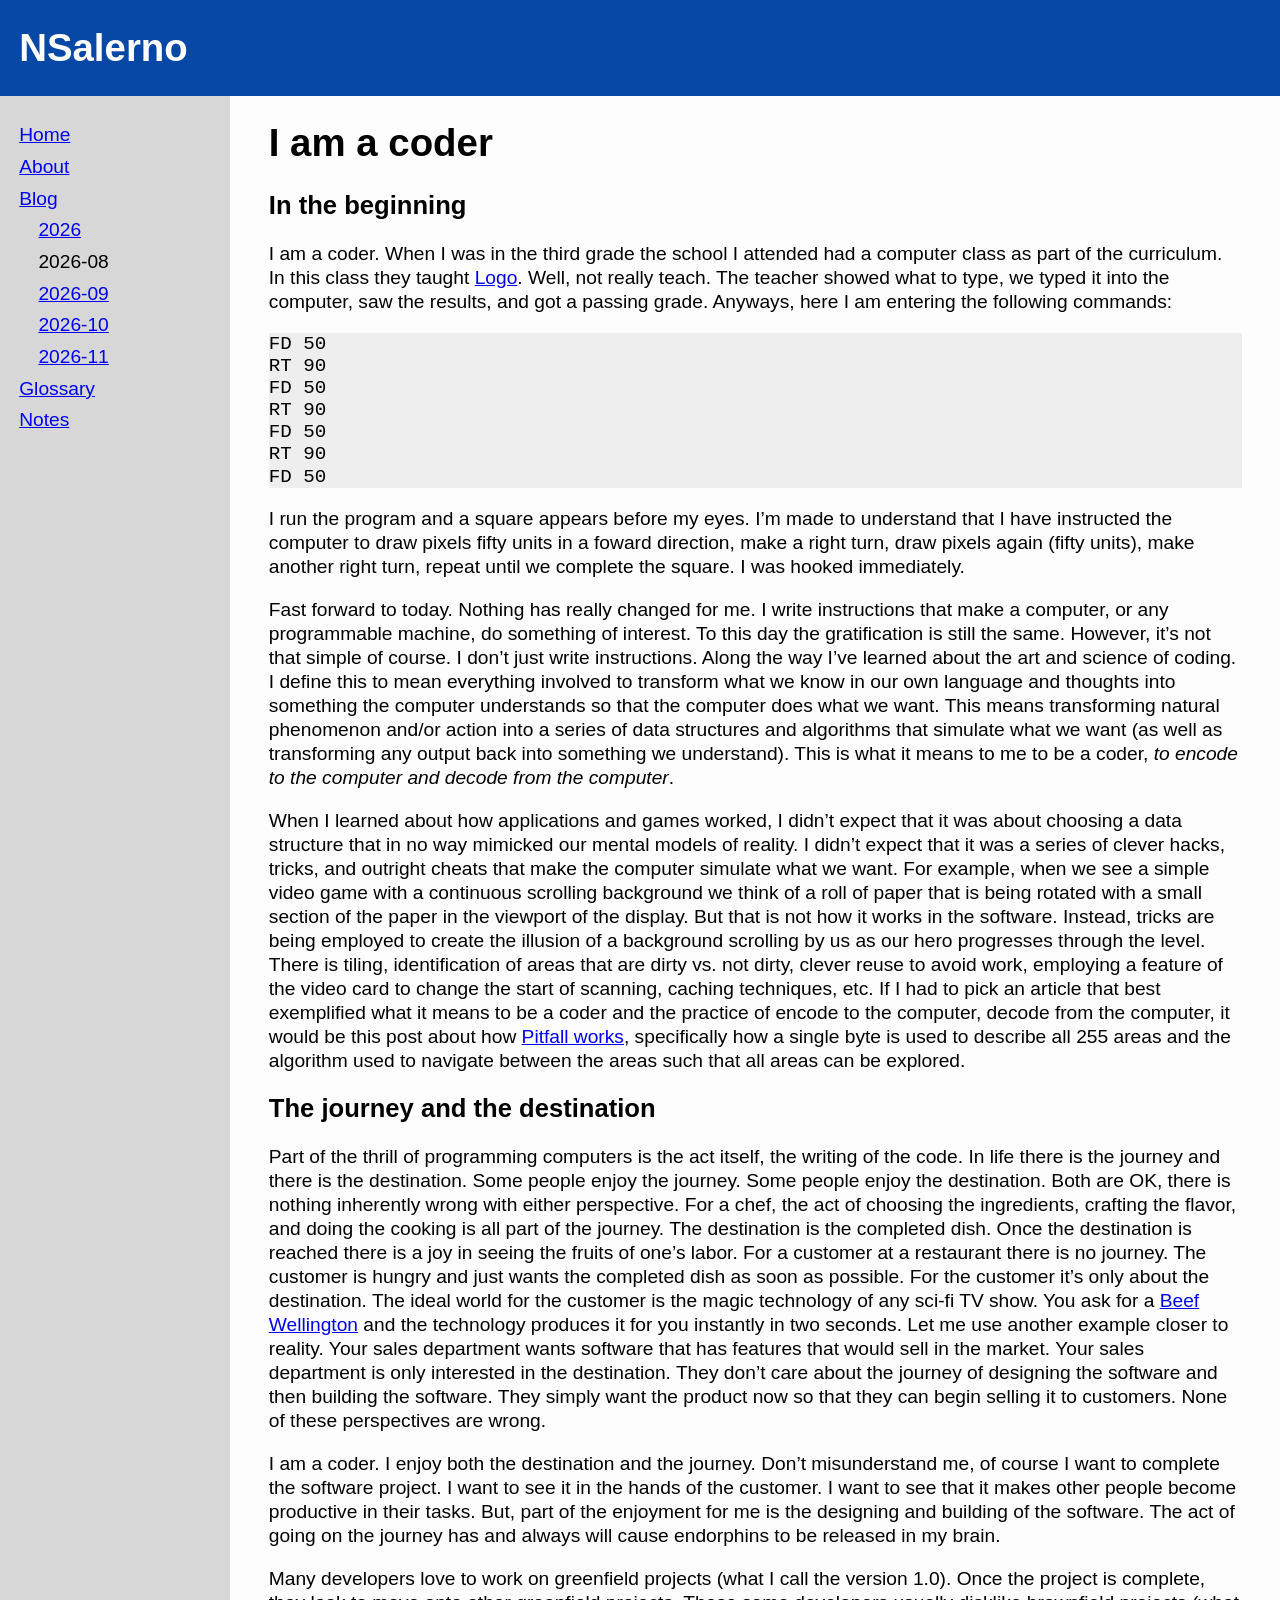
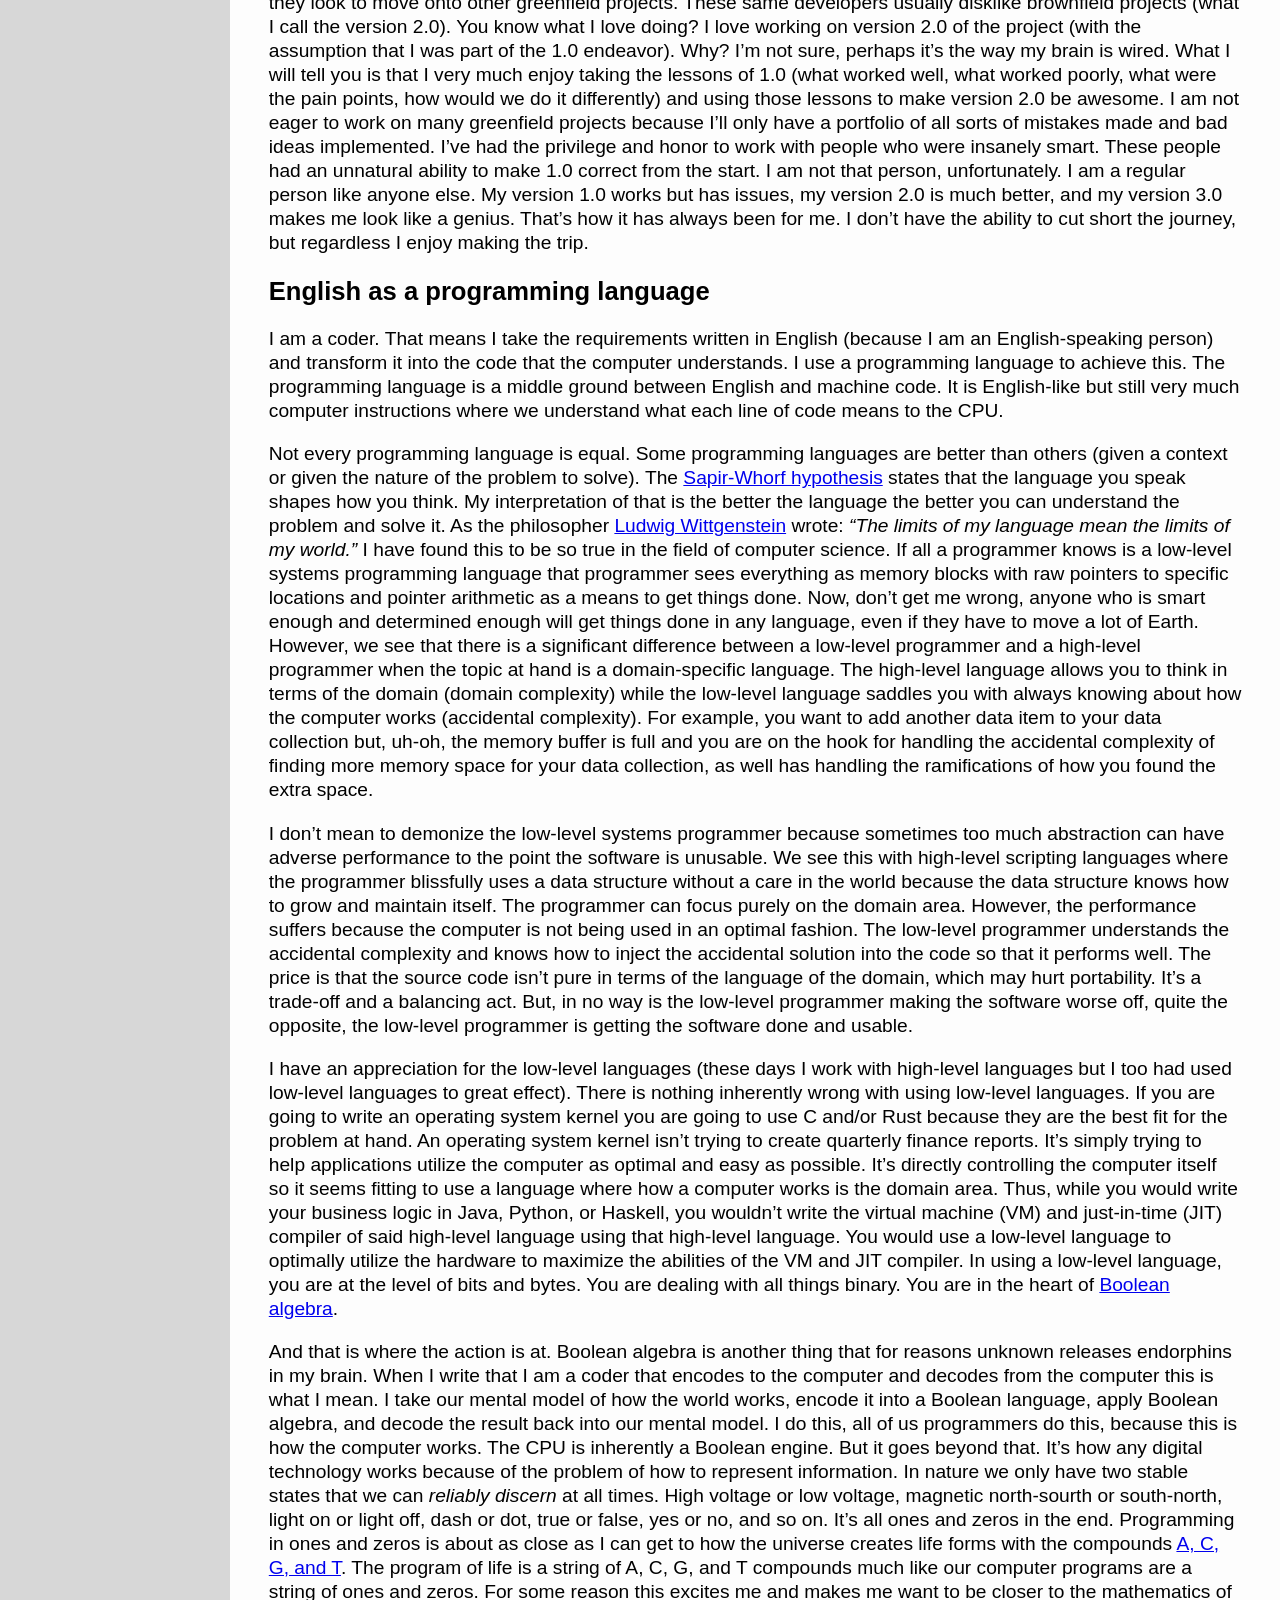
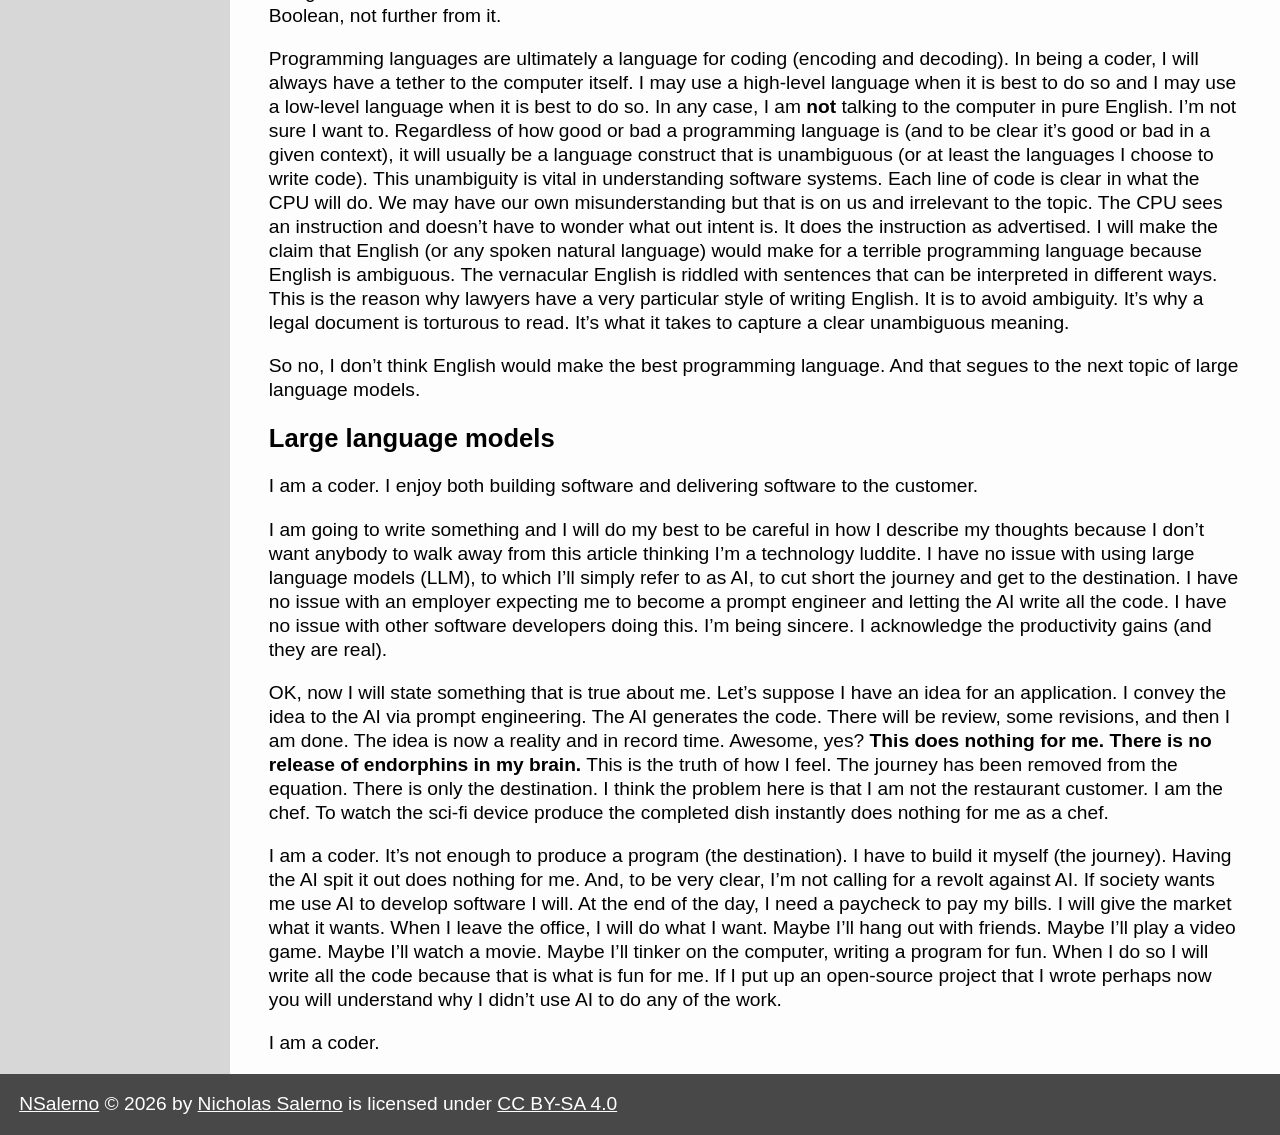
<file: blog/i-am-a-coder.html>
<!DOCTYPE html>
<html lang="en">

<head>
<link rel="stylesheet" href="../normalize.css">
<link rel="stylesheet" href="../site.css">
<meta charset="utf-8">
<meta name="viewport" content="width=device-width, initial-scale=1.0">
<title>I am a coder - NSalerno</title>
</head>

<body>

<header>
<h1>NSalerno</h1>
</header>

<nav>
<ul>

<li><a href="../index.html">Home</a></li>

<li><a href="../about/index.html">About</a></li>

<li><a href="./index.html">Blog</a></li>

<li>
<ul>
<li><a href="./2026.html">2026</a></li>
<li>2026-08</li>
<li><a href="./i-love-the-personal-computer.html">2026-09</a></li>
<li><a href="./disclaimer-and-ground-rules.html">2026-10</a></li>
<li><a href="./pay-your-taxes.html">2026-11</a></li>
</ul>
</li>

<li><a href="../glossary/index.html">Glossary</a></li>

<li><a href="../notes/index.html">Notes</a></li>

</ul>
</nav>

<main>
<article>

<h1>I am a coder</h1>

<section>

<h2>In the beginning</h2>

<p>I am a coder. When I was in the third grade the school I attended had a computer class as part of the curriculum. In this class they taught <a href="https://en.wikipedia.org/wiki/Logo_(programming_language)">Logo</a>. Well, not really teach. The teacher showed what to type, we typed it into the computer, saw the results, and got a passing grade. Anyways, here I am entering the following commands:</p>

<pre><code>FD 50
RT 90
FD 50
RT 90
FD 50
RT 90
FD 50</code></pre>

<p>I run the program and a square appears before my eyes. I’m made to understand that I have instructed the computer to draw pixels fifty units in a foward direction, make a right turn, draw pixels again (fifty units), make another right turn, repeat until we complete the square. I was hooked immediately.</p>

<p>Fast forward to today. Nothing has really changed for me. I write instructions that make a computer, or any programmable machine, do something of interest. To this day the gratification is still the same. However, it’s not that simple of course. I don’t just write instructions. Along the way I’ve learned about the art and science of coding. I define this to mean everything involved to transform what we know in our own language and thoughts into something the computer understands so that the computer does what we want. This means transforming natural phenomenon and/or action into a series of data structures and algorithms that simulate what we want (as well as transforming any output back into something we understand). This is what it means to me to be a coder, <span class="soft-emphasis">to encode to the computer and decode from the computer</span>.</p>

<p>When I learned about how applications and games worked, I didn’t expect that it was about choosing a data structure that in no way mimicked our mental models of reality. I didn’t expect that it was a series of clever hacks, tricks, and outright cheats that make the computer simulate what we want. For example, when we see a simple video game with a continuous scrolling background we think of a roll of paper that is being rotated with a small section of the paper in the viewport of the display. But that is not how it works in the software. Instead, tricks are being employed to create the illusion of a background scrolling by us as our hero progresses through the level. There is tiling, identification of areas that are dirty vs. not dirty, clever reuse to avoid work, employing a feature of the video card to change the start of scanning, caching techniques, etc. If I had to pick an article that best exemplified what it means to be a coder and the practice of encode to the computer, decode from the computer, it would be this post about how <a href="https://evoniuk.github.io/posts/pitfall.html">Pitfall works</a>, specifically how a single byte is used to describe all 255 areas and the algorithm used to navigate between the areas such that all areas can be explored.</p>

</section>

<section>

<h2>The journey and the destination</h2>

<p>Part of the thrill of programming computers is the act itself, the writing of the code. In life there is the journey and there is the destination. Some people enjoy the journey. Some people enjoy the destination. Both are OK, there is nothing inherently wrong with either perspective. For a chef, the act of choosing the ingredients, crafting the flavor, and doing the cooking is all part of the journey. The destination is the completed dish. Once the destination is reached there is a joy in seeing the fruits of one’s labor. For a customer at a restaurant there is no journey. The customer is hungry and just wants the completed dish as soon as possible. For the customer it’s only about the destination. The ideal world for the customer is the magic technology of any sci-fi TV show. You ask for a <a href="https://en.wikipedia.org/wiki/Beef_Wellington">Beef Wellington</a> and the technology produces it for you instantly in two seconds. Let me use another example closer to reality. Your sales department wants software that has features that would sell in the market. Your sales department is only interested in the destination. They don’t care about the journey of designing the software and then building the software. They simply want the product now so that they can begin selling it to customers. None of these perspectives are wrong.</p>

<p>I am a coder. I enjoy both the destination and the journey. Don’t misunderstand me, of course I want to complete the software project. I want to see it in the hands of the customer. I want to see that it makes other people become productive in their tasks. But, part of the enjoyment for me is the designing and building of the software. The act of going on the journey has and always will cause endorphins to be released in my brain.</p>

<p>Many developers love to work on greenfield projects (what I call the version 1.0). Once the project is complete, they look to move onto other greenfield projects. These same developers usually disklike brownfield projects (what I call the version 2.0). You know what I love doing? I love working on version 2.0 of the project (with the assumption that I was part of the 1.0 endeavor). Why? I’m not sure, perhaps it’s the way my brain is wired. What I will tell you is that I very much enjoy taking the lessons of 1.0 (what worked well, what worked poorly, what were the pain points, how would we do it differently) and using those lessons to make version 2.0 be awesome. I am not eager to work on many greenfield projects because I’ll only have a portfolio of all sorts of mistakes made and bad ideas implemented. I’ve had the privilege and honor to work with people who were insanely smart. These people had an unnatural ability to make 1.0 correct from the start. I am not that person, unfortunately. I am a regular person like anyone else. My version 1.0 works but has issues, my version 2.0 is much better, and my version 3.0 makes me look like a genius. That’s how it has always been for me. I don’t have the ability to cut short the journey, but regardless I enjoy making the trip.</p>

</section>

<section>

<h2>English as a programming language</h2>

<p>I am a coder. That means I take the requirements written in English (because I am an English-speaking person) and transform it into the code that the computer understands. I use a programming language to achieve this. The programming language is a middle ground between English and machine code. It is English-like but still very much computer instructions where we understand what each line of code means to the CPU.</p>

<p>Not every programming language is equal. Some programming languages are better than others (given a context or given the nature of the problem to solve). The <a href="https://en.wikipedia.org/wiki/Linguistic_relativity">Sapir-Whorf hypothesis</a> states that the language you speak shapes how you think. My interpretation of that is the better the language the better you can understand the problem and solve it. As the philosopher <a href="https://en.wikipedia.org/wiki/Ludwig_Wittgenstein">Ludwig Wittgenstein</a> wrote: <span class="soft-emphasis">“The limits of my language mean the limits of my world.”</span> I have found this to be so true in the field of computer science. If all a programmer knows is a low-level systems programming language that programmer sees everything as memory blocks with raw pointers to specific locations and pointer arithmetic as a means to get things done. Now, don’t get me wrong, anyone who is smart enough and determined enough will get things done in any language, even if they have to move a lot of Earth. However, we see that there is a significant difference between a low-level programmer and a high-level programmer when the topic at hand is a domain-specific language. The high-level language allows you to think in terms of the domain (domain complexity) while the low-level language saddles you with always knowing about how the computer works (accidental complexity). For example, you want to add another data item to your data collection but, uh-oh, the memory buffer is full and you are on the hook for handling the accidental complexity of finding more memory space for your data collection, as well has handling the ramifications of how you found the extra space.</p>

<p>I don’t mean to demonize the low-level systems programmer because sometimes too much abstraction can have adverse performance to the point the software is unusable. We see this with high-level scripting languages where the programmer blissfully uses a data structure without a care in the world because the data structure knows how to grow and maintain itself. The programmer can focus purely on the domain area. However, the performance suffers because the computer is not being used in an optimal fashion. The low-level programmer understands the accidental complexity and knows how to inject the accidental solution into the code so that it performs well. The price is that the source code isn’t pure in terms of the language of the domain, which may hurt portability. It’s a trade-off and a balancing act. But, in no way is the low-level programmer making the software worse off, quite the opposite, the low-level programmer is getting the software done and usable.</p>

<p>I have an appreciation for the low-level languages (these days I work with high-level languages but I too had used low-level languages to great effect). There is nothing inherently wrong with using low-level languages. If you are going to write an operating system kernel you are going to use C and/or Rust because they are the best fit for the problem at hand. An operating system kernel isn’t trying to create quarterly finance reports. It’s simply trying to help applications utilize the computer as optimal and easy as possible. It’s directly controlling the computer itself so it seems fitting to use a language where how a computer works is the domain area. Thus, while you would write your business logic in Java, Python, or Haskell, you wouldn’t write the virtual machine (VM) and just-in-time (JIT) compiler of said high-level language using that high-level language. You would use a low-level language to optimally utilize the hardware to maximize the abilities of the VM and JIT compiler. In using a low-level language, you are at the level of bits and bytes. You are dealing with all things binary. You are in the heart of <a href="https://en.wikipedia.org/wiki/Boolean_algebra">Boolean algebra</a>.</p>

<p>And that is where the action is at. Boolean algebra is another thing that for reasons unknown releases endorphins in my brain. When I write that I am a coder that encodes to the computer and decodes from the computer this is what I mean. I take our mental model of how the world works, encode it into a Boolean language, apply Boolean algebra, and decode the result back into our mental model. I do this, all of us programmers do this, because this is how the computer works. The CPU is inherently a Boolean engine. But it goes beyond that. It’s how any digital technology works because of the problem of how to represent information. In nature we only have two stable states that we can <span class="soft-emphasis">reliably discern</span> at all times. High voltage or low voltage, magnetic north-sourth or south-north, light on or light off, dash or dot, true or false, yes or no, and so on. It’s all ones and zeros in the end. Programming in ones and zeros is about as close as I can get to how the universe creates life forms with the compounds <a href="https://en.wikipedia.org/wiki/Genetic_code">A, C, G, and T</a>. The program of life is a string of A, C, G, and T compounds much like our computer programs are a string of ones and zeros. For some reason this excites me and makes me want to be closer to the mathematics of Boolean, not further from it.</p>

<p>Programming languages are ultimately a language for coding (encoding and decoding). In being a coder, I will always have a tether to the computer itself. I may use a high-level language when it is best to do so and I may use a low-level language when it is best to do so. In any case, I am <span class="emphasis">not</span> talking to the computer in pure English. I’m not sure I want to. Regardless of how good or bad a programming language is (and to be clear it’s good or bad in a given context), it will usually be a language construct that is unambiguous (or at least the languages I choose to write code). This unambiguity is vital in understanding software systems. Each line of code is clear in what the CPU will do. We may have our own misunderstanding but that is on us and irrelevant to the topic. The CPU sees an instruction and doesn’t have to wonder what out intent is. It does the instruction as advertised. I will make the claim that English (or any spoken natural language) would make for a terrible programming language because English is ambiguous. The vernacular English is riddled with sentences that can be interpreted in different ways. This is the reason why lawyers have a very particular style of writing English. It is to avoid ambiguity. It’s why a legal document is torturous to read. It’s what it takes to capture a clear unambiguous meaning.</p>

<p>So no, I don’t think English would make the best programming language. And that segues to the next topic of large language models.</p>

</section>

<section>

<h2>Large language models</h2>

<p>I am a coder. I enjoy both building software and delivering software to the customer.</p>

<p>I am going to write something and I will do my best to be careful in how I describe my thoughts because I don’t want anybody to walk away from this article thinking I’m a technology luddite. I have no issue with using large language models (LLM), to which I’ll simply refer to as AI, to cut short the journey and get to the destination. I have no issue with an employer expecting me to become a prompt engineer and letting the AI write all the code. I have no issue with other software developers doing this. I’m being sincere. I acknowledge the productivity gains (and they are real).<p>

<p>OK, now I will state something that is true about me. Let’s suppose I have an idea for an application. I convey the idea to the AI via prompt engineering. The AI generates the code. There will be review, some revisions, and then I am done. The idea is now a reality and in record time. Awesome, yes? <span class="emphasis">This does nothing for me. There is no release of endorphins in my brain.</span> This is the truth of how I feel. The journey has been removed from the equation. There is only the destination. I think the problem here is that I am not the restaurant customer. I am the chef. To watch the sci-fi device produce the completed dish instantly does nothing for me as a chef.</p>

<p>I am a coder. It’s not enough to produce a program (the destination). I have to build it myself (the journey). Having the AI spit it out does nothing for me. And, to be very clear, I’m not calling for a revolt against AI. If society wants me use AI to develop software I will. At the end of the day, I need a paycheck to pay my bills. I will give the market what it wants. When I leave the office, I will do what I want. Maybe I’ll hang out with friends. Maybe I’ll play a video game. Maybe I’ll watch a movie. Maybe I’ll tinker on the computer, writing a program for fun. When I do so I will write all the code because that is what is fun for me. If I put up an open-source project that I wrote perhaps now you will understand why I didn’t use AI to do any of the work.</p>

<p>I am a coder.</p>

</section>

</article>

</main>

<footer>
<p><a href="https://nsalerno.github.io">NSalerno</a> © 2026 by <a href="https://nsalerno.github.io/about/me.html">Nicholas Salerno</a> is licensed under <a href="https://creativecommons.org/licenses/by-sa/4.0/">CC BY-SA 4.0</a></p>
</footer>

</body>

</html>
</file>
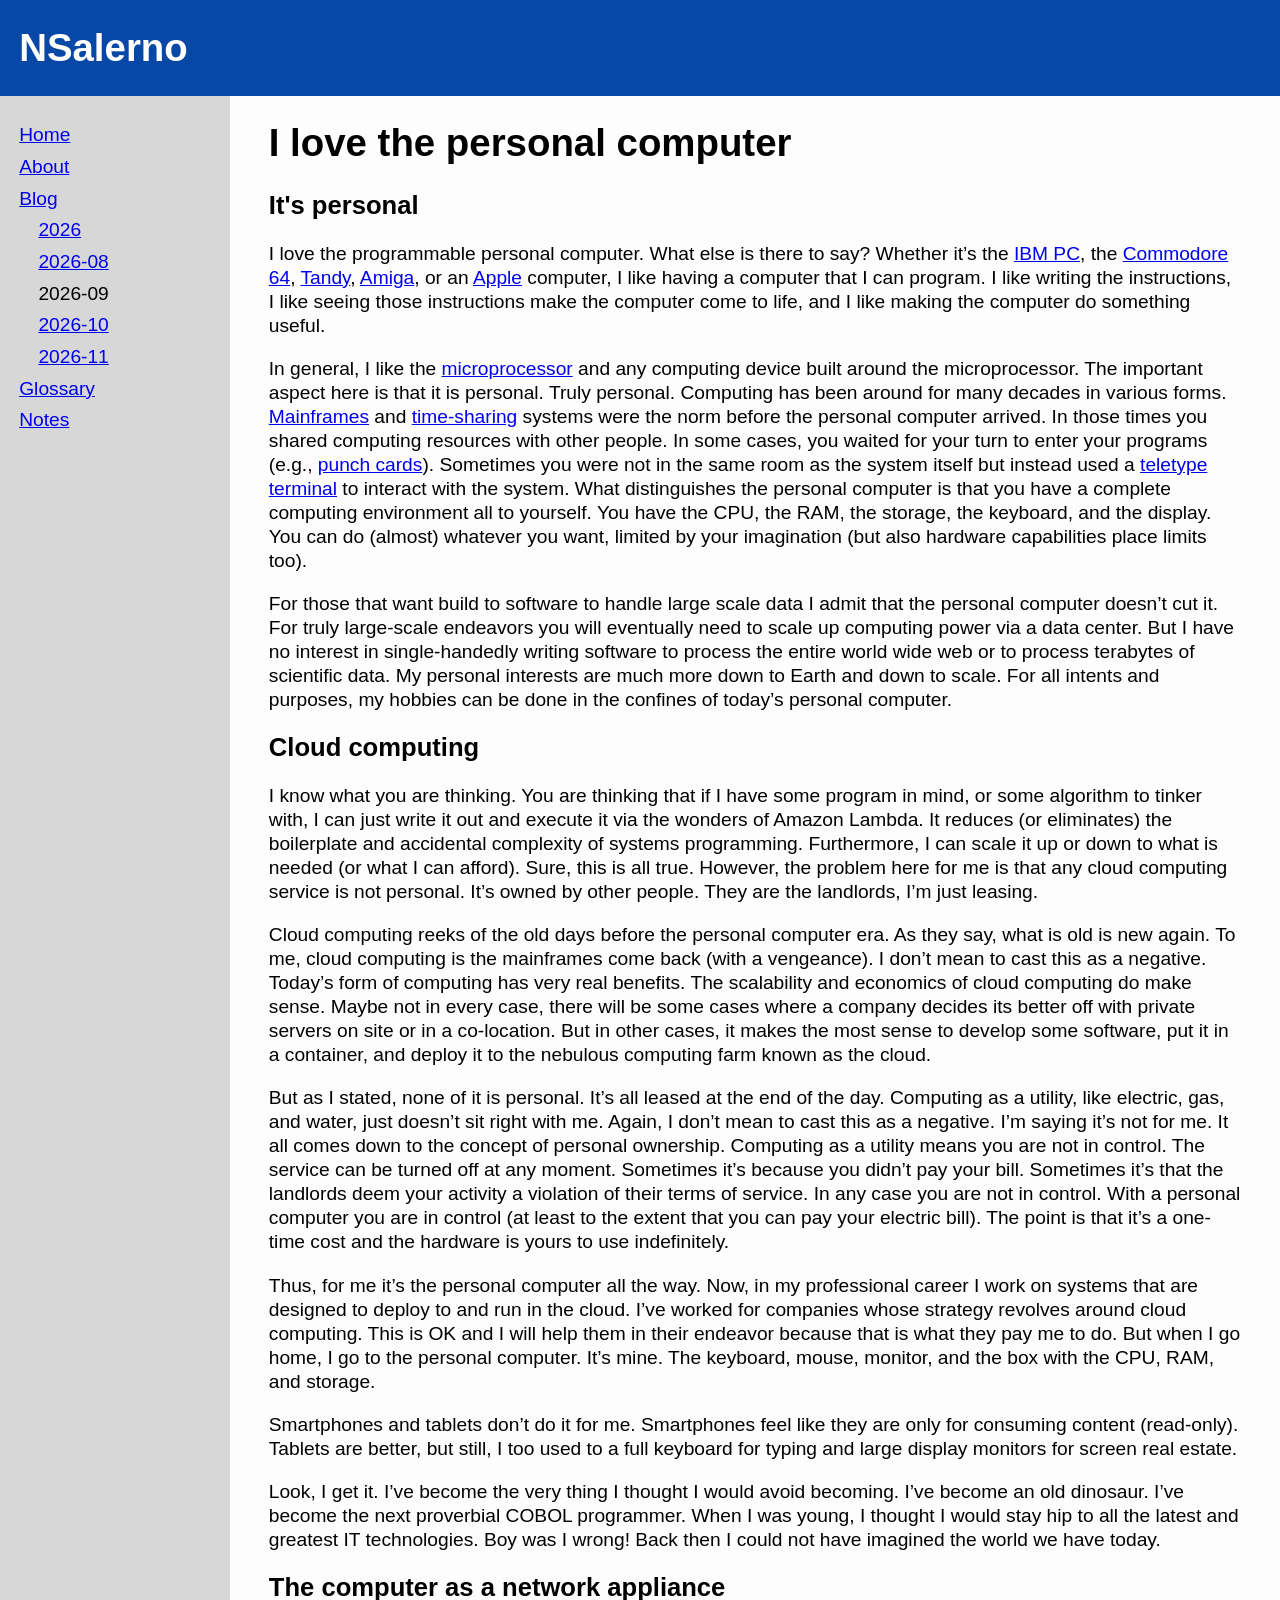
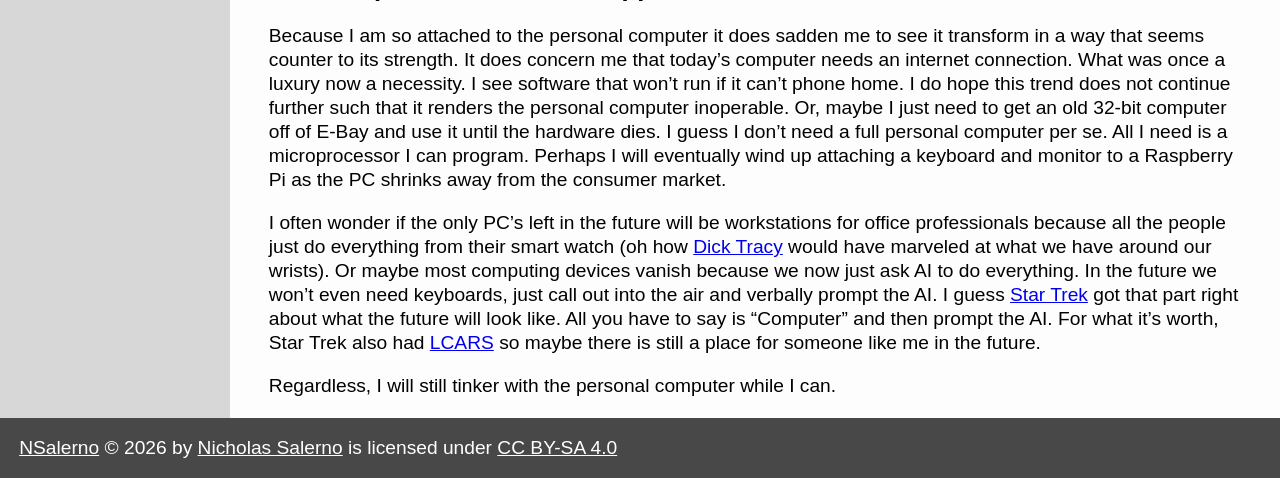
<file: blog/i-love-the-personal-computer.html>
<!DOCTYPE html>
<html lang="en">

<head>
<link rel="stylesheet" href="../normalize.css">
<link rel="stylesheet" href="../site.css">
<meta charset="utf-8">
<meta name="viewport" content="width=device-width, initial-scale=1.0">
<title>I love the personal computer - NSalerno</title>
</head>

<body>

<header>
<h1>NSalerno</h1>
</header>

<nav>
<ul>

<li><a href="../index.html">Home</a></li>

<li><a href="../about/index.html">About</a></li>

<li><a href="./index.html">Blog</a></li>

<li>
<ul>
<li><a href="./2026.html">2026</a></li>
<li><a href="./i-am-a-coder.html">2026-08</a></li>
<li>2026-09</li>
<li><a href="./disclaimer-and-ground-rules.html">2026-10</a></li>
<li><a href="./pay-your-taxes.html">2026-11</a></li>
</ul>
</li>

<li><a href="../glossary/index.html">Glossary</a></li>

<li><a href="../notes/index.html">Notes</a></li>

</ul>
</nav>

<main>

<article>

<h1>I love the personal computer</h1>

<section>

<h2>It's personal</h2>

<p>I love the programmable personal computer. What else is there to say? Whether it’s the <a href="https://en.wikipedia.org/wiki/IBM_Personal_Computer">IBM PC</a>, the <a href="https://en.wikipedia.org/wiki/Commodore_64">Commodore 64</a>, <a href="https://en.wikipedia.org/wiki/TRS-80">Tandy</a>, <a href="https://en.wikipedia.org/wiki/Amiga">Amiga</a>, or an <a href="https://en.wikipedia.org/wiki/Apple_II_(original)">Apple</a> computer, I like having a computer that I can program. I like writing the instructions, I like seeing those instructions make the computer come to life, and I like making the computer do something useful.</p>

<p>In general, I like the <a href="https://en.wikipedia.org/wiki/Microprocessor">microprocessor</a> and any computing device built around the microprocessor. The important aspect here is that it is personal. Truly personal. Computing has been around for many decades in various forms. <a href="https://en.wikipedia.org/wiki/Mainframe_computer">Mainframes</a> and <a href="https://en.wikipedia.org/wiki/Time-sharing">time-sharing</a> systems were the norm before the personal computer arrived. In those times you shared computing resources with other people. In some cases, you waited for your turn to enter your programs (e.g., <a href="https://en.wikipedia.org/wiki/Punched_card">punch cards</a>). Sometimes you were not in the same room as the system itself but instead used a <a href="https://en.wikipedia.org/wiki/Teleprinter">teletype terminal</a> to interact with the system. What distinguishes the personal computer is that you have a complete computing environment all to yourself. You have the CPU, the RAM, the storage, the keyboard, and the display. You can do (almost) whatever you want, limited by your imagination (but also hardware capabilities place limits too).</p>

<p>For those that want build to software to handle large scale data I admit that the personal computer doesn’t cut it. For truly large-scale endeavors you will eventually need to scale up computing power via a data center. But I have no interest in single-handedly writing software to process the entire world wide web or to process terabytes of scientific data. My personal interests are much more down to Earth and down to scale. For all intents and purposes, my hobbies can be done in the confines of today’s personal computer.</p>

</section>

<section>

<h2>Cloud computing</h2>

<p>I know what you are thinking. You are thinking that if I have some program in mind, or some algorithm to tinker with, I can just write it out and execute it via the wonders of Amazon Lambda. It reduces (or eliminates) the boilerplate and accidental complexity of systems programming. Furthermore, I can scale it up or down to what is needed (or what I can afford). Sure, this is all true. However, the problem here for me is that any cloud computing service is not personal. It’s owned by other people. They are the landlords, I’m just leasing.</p>

<p>Cloud computing reeks of the old days before the personal computer era. As they say, what is old is new again. To me, cloud computing is the mainframes come back (with a vengeance). I don’t mean to cast this as a negative. Today’s form of computing has very real benefits. The scalability and economics of cloud computing do make sense. Maybe not in every case, there will be some cases where a company decides its better off with private servers on site or in a co-location. But in other cases, it makes the most sense to develop some software, put it in a container, and deploy it to the nebulous computing farm known as the cloud.</p>

<p>But as I stated, none of it is personal. It’s all leased at the end of the day. Computing as a utility, like electric, gas, and water, just doesn’t sit right with me. Again, I don’t mean to cast this as a negative. I’m saying it’s not for me. It all comes down to the concept of personal ownership. Computing as a utility means you are not in control. The service can be turned off at any moment. Sometimes it’s because you didn’t pay your bill. Sometimes it’s that the landlords deem your activity a violation of their terms of service. In any case you are not in control. With a personal computer you are in control (at least to the extent that you can pay your electric bill). The point is that it’s a one-time cost and the hardware is yours to use indefinitely.</p>

<p>Thus, for me it’s the personal computer all the way. Now, in my professional career I work on systems that are designed to deploy to and run in the cloud. I’ve worked for companies whose strategy revolves around cloud computing. This is OK and I will help them in their endeavor because that is what they pay me to do. But when I go home, I go to the personal computer. It’s mine. The keyboard, mouse, monitor, and the box with the CPU, RAM, and storage.</p>

<p>Smartphones and tablets don’t do it for me. Smartphones feel like they are only for consuming content (read-only). Tablets are better, but still, I too used to a full keyboard for typing and large display monitors for screen real estate.</p>

<p>Look, I get it. I’ve become the very thing I thought I would avoid becoming. I’ve become an old dinosaur. I’ve become the next proverbial COBOL programmer. When I was young, I thought I would stay hip to all the latest and greatest IT technologies. Boy was I wrong! Back then I could not have imagined the world we have today.</p>

</section>

<section>

<h2>The computer as a network appliance</h2>

<p>Because I am so attached to the personal computer it does sadden me to see it transform in a way that seems counter to its strength. It does concern me that today’s computer needs an internet connection. What was once a luxury now a necessity. I see software that won’t run if it can’t phone home. I do hope this trend does not continue further such that it renders the personal computer inoperable. Or, maybe I just need to get an old 32-bit computer off of E-Bay and use it until the hardware dies. I guess I don’t need a full personal computer per se. All I need is a microprocessor I can program. Perhaps I will eventually wind up attaching a keyboard and monitor to a Raspberry Pi as the PC shrinks away from the consumer market.</p>

<p>I often wonder if the only PC’s left in the future will be workstations for office professionals because all the people just do everything from their smart watch (oh how <a href="https://en.wikipedia.org/wiki/Dick_Tracy">Dick Tracy</a> would have marveled at what we have around our wrists). Or maybe most computing devices vanish because we now just ask AI to do everything. In the future we won’t even need keyboards, just call out into the air and verbally prompt the AI. I guess <a href="https://en.wikipedia.org/wiki/Communicator_(Star_Trek)">Star Trek</a> got that part right about what the future will look like. All you have to say is “Computer” and then prompt the AI. For what it’s worth, Star Trek also had <a href="https://en.wikipedia.org/wiki/LCARS">LCARS</a> so maybe there is still a place for someone like me in the future.</p>

<p>Regardless, I will still tinker with the personal computer while I can.</p>

</section>

</article>

</main>

<footer>
<p><a href="https://nsalerno.github.io">NSalerno</a> © 2026 by <a href="https://nsalerno.github.io/about/me.html">Nicholas Salerno</a> is licensed under <a href="https://creativecommons.org/licenses/by-sa/4.0/">CC BY-SA 4.0</a></p>
</footer>

</body>

</html>
</file>
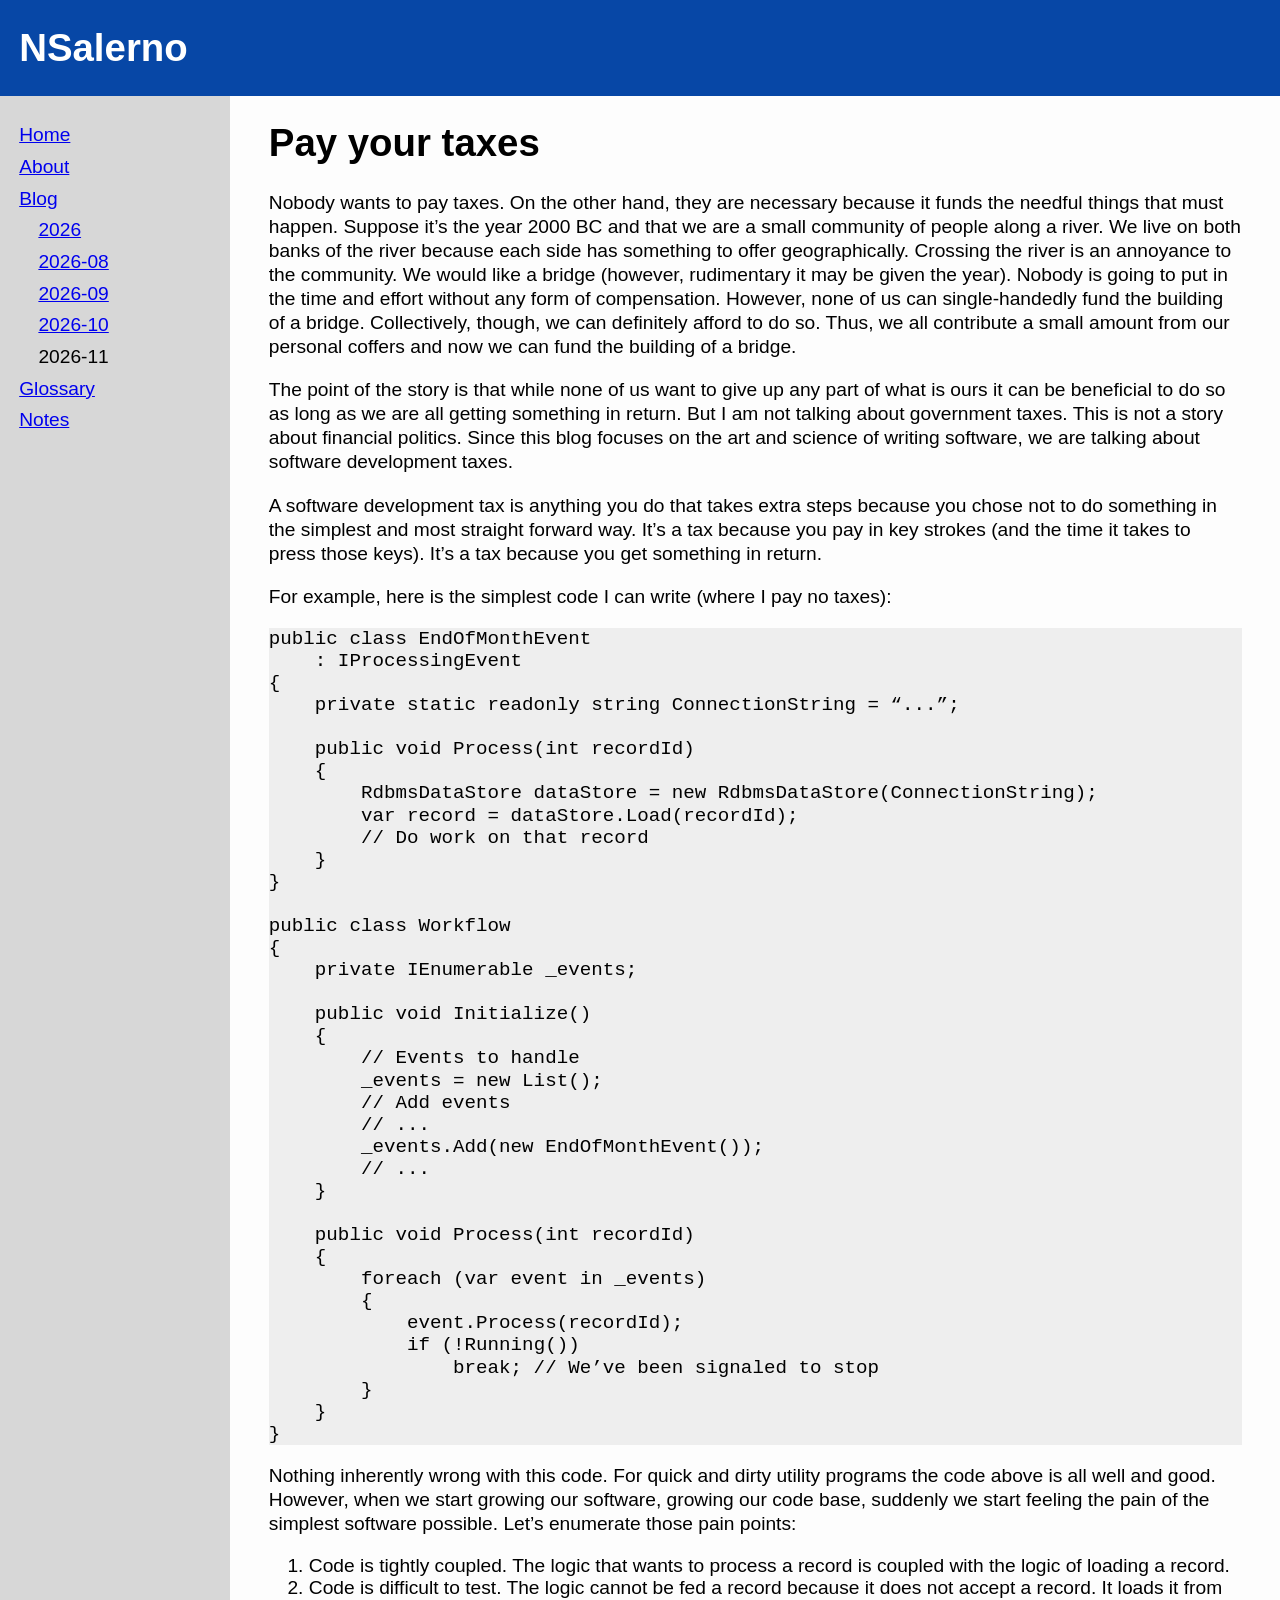
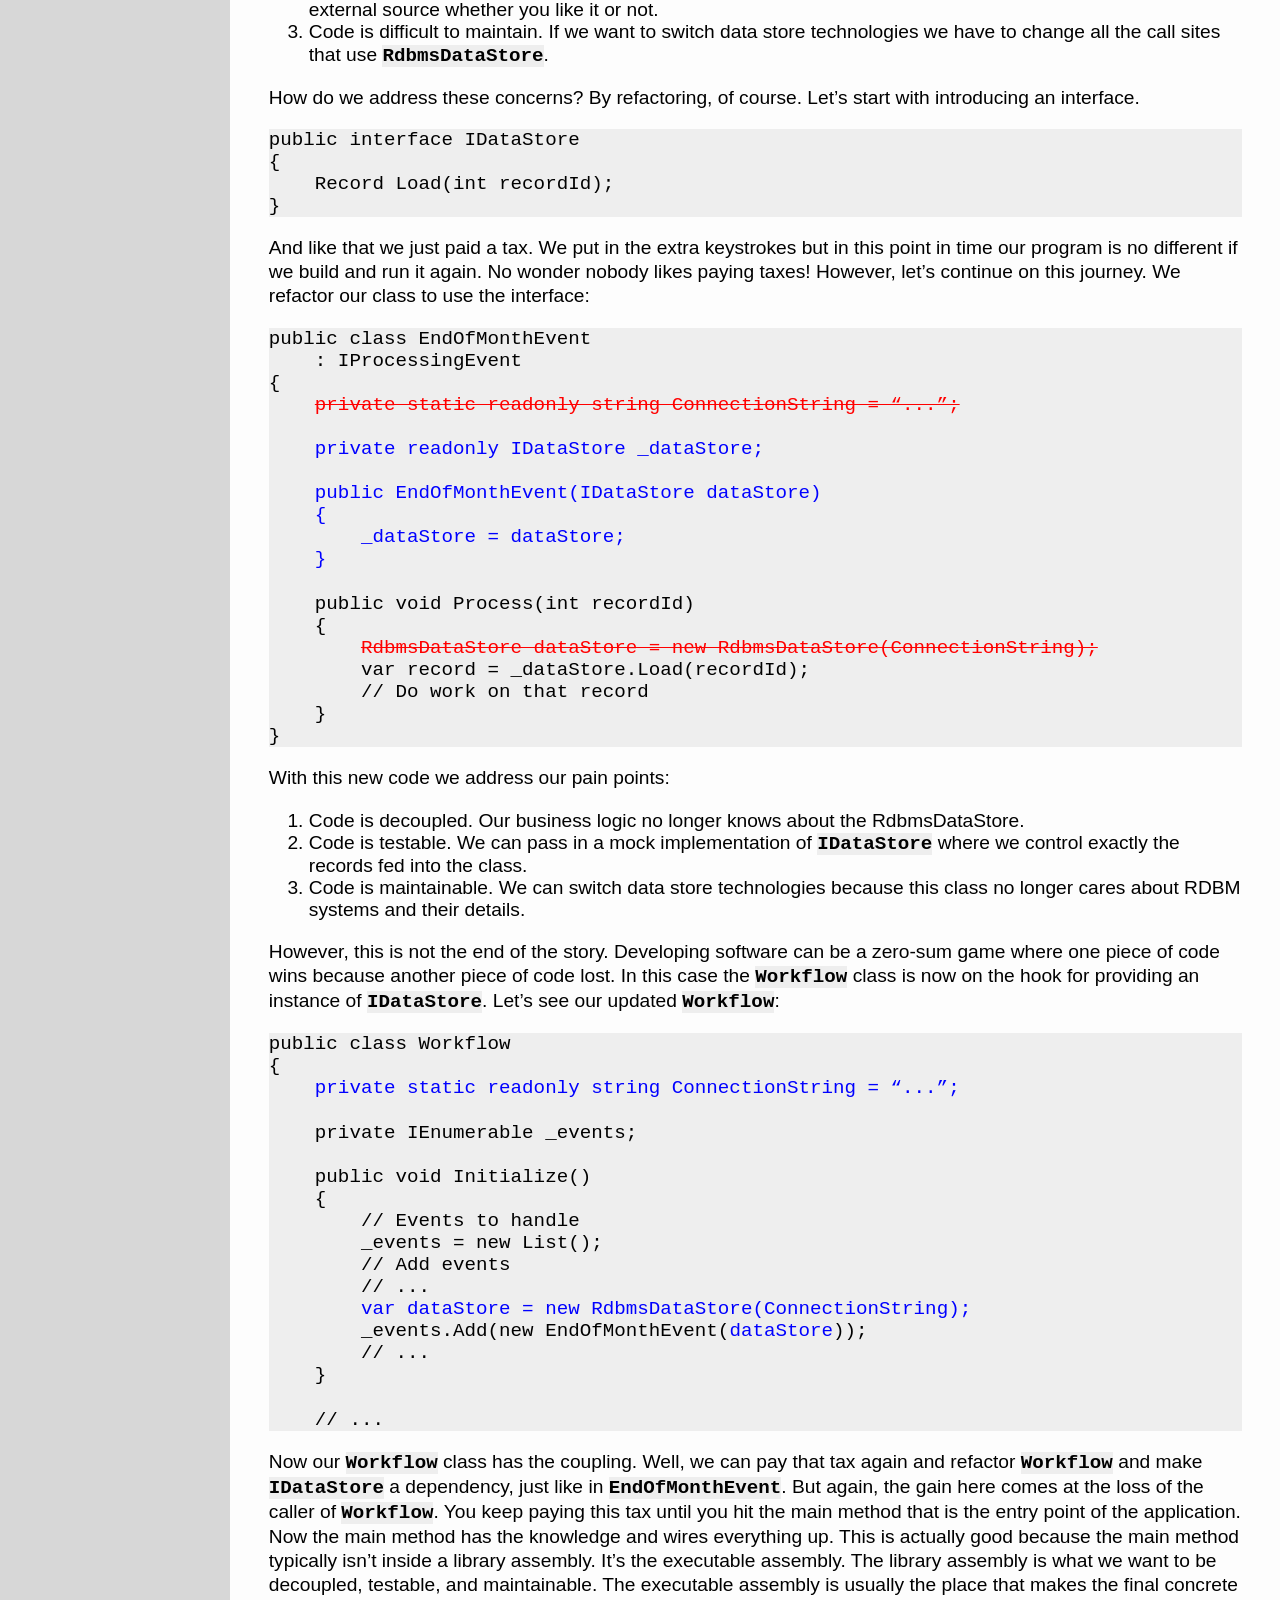
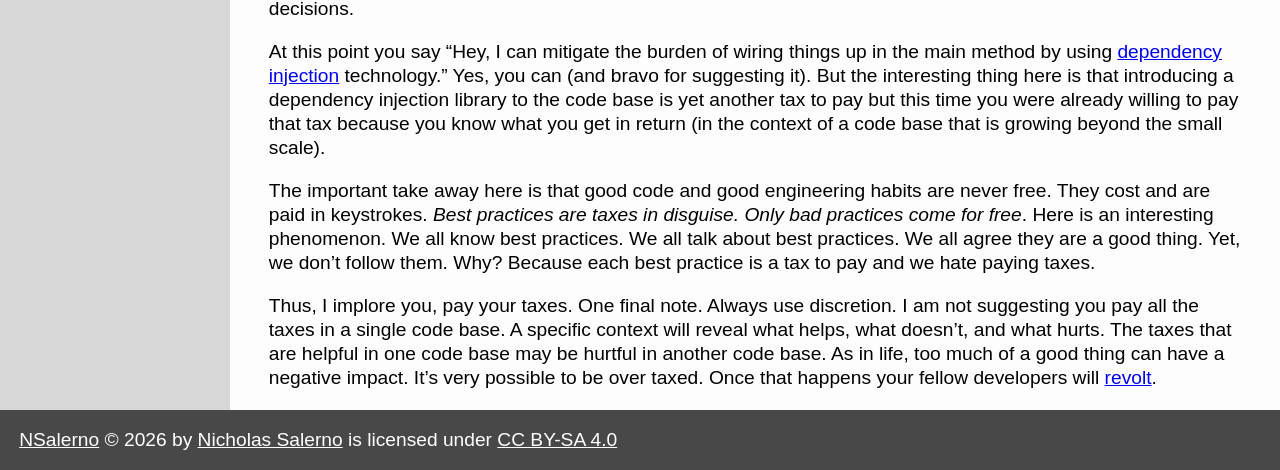
<file: blog/pay-your-taxes.html>
<!DOCTYPE html>
<html lang="en">

<head>
<link rel="stylesheet" href="../normalize.css">
<link rel="stylesheet" href="../site.css">
<meta charset="utf-8">
<meta name="viewport" content="width=device-width, initial-scale=1.0">
<title>Pay your taxes - NSalerno</title>
</head>

<body>

<header>
<h1>NSalerno</h1>
</header>

<nav>
<ul>

<li><a href="../index.html">Home</a></li>

<li><a href="../about/index.html">About</a></li>

<li><a href="./index.html">Blog</a></li>

<li>
<ul>
<li><a href="./2026.html">2026</a></li>
<li><a href="./i-am-a-coder.html">2026-08</a></li>
<li><a href="./i-love-the-personal-computer.html">2026-09</a></li>
<li><a href="./disclaimer-and-ground-rules.html">2026-10</a></li>
<li>2026-11</li>
</ul>
</li>

<li><a href="../glossary/index.html">Glossary</a></li>

<li><a href="../notes/index.html">Notes</a></li>

</ul>
</nav>

<main>
<article>

<h1>Pay your taxes</h1>

<section>

<p>Nobody wants to pay taxes. On the other hand, they are necessary because it funds the needful things that must happen. Suppose it’s the year 2000 BC and that we are a small community of people along a river. We live on both banks of the river because each side has something to offer geographically. Crossing the river is an annoyance to the community. We would like a bridge (however, rudimentary it may be given the year). Nobody is going to put in the time and effort without any form of compensation. However, none of us can single-handedly fund the building of a bridge. Collectively, though, we can definitely afford to do so. Thus, we all contribute a small amount from our personal coffers and now we can fund the building of a bridge.</p>

<p>The point of the story is that while none of us want to give up any part of what is ours it can be beneficial to do so as long as we are all getting something in return. But I am not talking about government taxes. This is not a story about financial politics. Since this blog focuses on the art and science of writing software, we are talking about software development taxes.</p>

<p>A software development tax is anything you do that takes extra steps because you chose not to do something in the simplest and most straight forward way. It’s a tax because you pay in key strokes (and the time it takes to press those keys). It’s a tax because you get something in return.</p>

<p>For example, here is the simplest code I can write (where I pay no taxes):</p>

<pre><code>public class EndOfMonthEvent
    : IProcessingEvent
{
    private static readonly string ConnectionString = “...”;

    public void Process(int recordId)
    {
        RdbmsDataStore dataStore = new RdbmsDataStore(ConnectionString);
        var record = dataStore.Load(recordId);
        // Do work on that record
    }
}

public class Workflow
{
    private IEnumerable<IProcessingEvent> _events;

    public void Initialize()
    {
        // Events to handle
        _events = new List<IProcessingEvent>();
        // Add events
        // ...
        _events.Add(new EndOfMonthEvent());
        // ...
    }

    public void Process(int recordId)
    {
        foreach (var event in _events)
        {
            event.Process(recordId);
            if (!Running())
                break; // We’ve been signaled to stop
        }
    }
}</code></pre>

<p>Nothing inherently wrong with this code. For quick and dirty utility programs the code above is all well and good. However, when we start growing our software, growing our code base, suddenly we start feeling the pain of the simplest software possible. Let’s enumerate those pain points:</p>

<ol>
<li>Code is tightly coupled. The logic that wants to process a record is coupled with the logic of loading a record.</li>
<li>Code is difficult to test. The logic cannot be fed a record because it does not accept a record. It loads it from external source whether you like it or not.</li>
<li>Code is difficult to maintain. If we want to switch data store technologies we have to change all the call sites that use <span class="data-type">RdbmsDataStore</span>.</li>
</ol>

<p>How do we address these concerns? By refactoring, of course. Let’s start with introducing an interface.</p>

<pre><code>public interface IDataStore
{
    Record Load(int recordId);
}</code></pre>

<p>And like that we just paid a tax. We put in the extra keystrokes but in this point in time our program is no different if we build and run it again. No wonder nobody likes paying taxes! However, let’s continue on this journey. We refactor our class to use the interface:</p>

<pre><code>public class EndOfMonthEvent
    : IProcessingEvent
{
    <span class="removed-text">private static readonly string ConnectionString = “...”;</span>
&ZeroWidthSpace;
    <span class="added-text">private readonly IDataStore _dataStore;

    public EndOfMonthEvent(IDataStore dataStore)
    {
        _dataStore = dataStore;
    }</span>

    public void Process(int recordId)
    {
        <span class="removed-text">RdbmsDataStore dataStore = new RdbmsDataStore(ConnectionString);</span>
        var record = _dataStore.Load(recordId);
        // Do work on that record
    }
}</code></pre>

<p>With this new code we address our pain points:</p>

<ol>
<li>Code is decoupled. Our business logic no longer knows about the RdbmsDataStore.</li>
<li>Code is testable. We can pass in a mock implementation of <span class="data-type">IDataStore</span> where we control exactly the records fed into the class.</li>
<li>Code is maintainable. We can switch data store technologies because this class no longer cares about RDBM systems and their details.</li>
</ol>

<p>However, this is not the end of the story. Developing software can be a zero-sum game where one piece of code wins because another piece of code lost. In this case the <span class="data-type">Workflow</span> class is now on the hook for providing an instance of <span class="data-type">IDataStore</span>. Let’s see our updated <span class="data-type">Workflow</span>:</p>

<pre><code>public class Workflow
{
    <span class="added-text">private static readonly string ConnectionString = “...”;</span>

    private IEnumerable<IProcessingEvent> _events;

    public void Initialize()
    {
        // Events to handle
        _events = new List<IProcessingEvent>();
        // Add events
        // ...
        <span class="added-text">var dataStore = new RdbmsDataStore(ConnectionString);</span>
        _events.Add(new EndOfMonthEvent(<span class="added-text">dataStore</span>));
        // ...
    }

    // ...</code></pre>

<p>Now our <span class="data-type">Workflow</span> class has the coupling. Well, we can pay that tax again and refactor <span class="data-type">Workflow</span> and make <span class="data-type">IDataStore</span> a dependency, just like in <span class="data-type">EndOfMonthEvent</span>. But again, the gain here comes at the loss of the caller of <span class="data-type">Workflow</span>. You keep paying this tax until you hit the main method that is the entry point of the application. Now the main method has the knowledge and wires everything up. This is actually good because the main method typically isn’t inside a library assembly. It’s the executable assembly. The library assembly is what we want to be decoupled, testable, and maintainable. The executable assembly is usually the place that makes the final concrete decisions.</p>

<p>At this point you say “Hey, I can mitigate the burden of wiring things up in the main method by using <a href="https://en.wikipedia.org/wiki/Dependency_injection">dependency injection</a> technology.” Yes, you can (and bravo for suggesting it). But the interesting thing here is that introducing a dependency injection library to the code base is yet another tax to pay but this time you were already willing to pay that tax because you know what you get in return (in the context of a code base that is growing beyond the small scale).</p>

<p>The important take away here is that good code and good engineering habits are never free. They cost and are paid in keystrokes. <span class="soft-emphasis">Best practices are taxes in disguise. Only bad practices come for free</span>. Here is an interesting phenomenon. We all know best practices. We all talk about best practices. We all agree they are a good thing. Yet, we don’t follow them. Why? Because each best practice is a tax to pay and we hate paying taxes.</p>

<p>Thus, I implore you, pay your taxes. One final note. Always use discretion. I am not suggesting you pay all the taxes in a single code base. A specific context will reveal what helps, what doesn’t, and what hurts. The taxes that are helpful in one code base may be hurtful in another code base. As in life, too much of a good thing can have a negative impact. It’s very possible to be over taxed. Once that happens your fellow developers will <a href="https://en.wikipedia.org/wiki/Boston_Tea_Party">revolt</a>.</p>

</section>

</article>
</main>

<footer>
<p><a href="https://nsalerno.github.io">NSalerno</a> © 2026 by <a href="https://nsalerno.github.io/about/me.html">Nicholas Salerno</a> is licensed under <a href="https://creativecommons.org/licenses/by-sa/4.0/">CC BY-SA 4.0</a></p>
</footer>

</body>

</html>
</file>
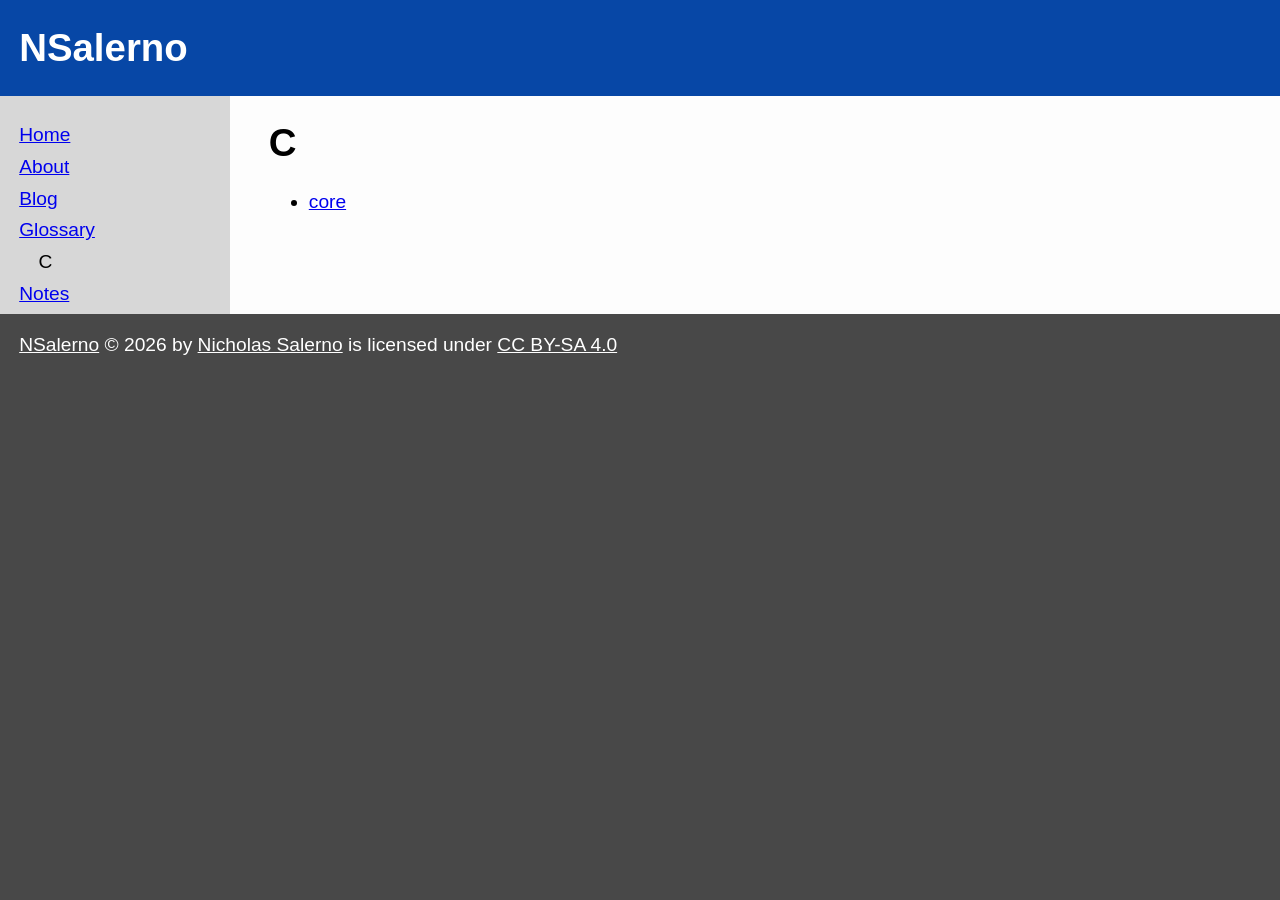
<file: glossary/c.html>
<!DOCTYPE html>
<html lang="en">

<head>
<link rel="stylesheet" href="../normalize.css">
<link rel="stylesheet" href="../site.css">
<meta charset="utf-8">
<meta name="viewport" content="width=device-width, initial-scale=1.0">
<title>C - Glossary - NSalerno</title>
</head>

<body>

<header>
<h1>NSalerno</h1>
</header>

<nav>
<ul>

<li><a href="../index.html">Home</a></li>

<li><a href="../about/index.html">About</a></li>

<li><a href="../blog/index.html">Blog</a></li>

<li><a href="./index.html">Glossary</a></li>

<li>
<ul>
<li>C</li>
</ul>
</li>

<li><a href="../notes/index.html">Notes</a></li>

</ul>
</nav>

<main>

<section>

<h1>C</h1>

<ul>
<li><a href="./core.html">core</a></li>
</ul>

</section>

</main>

<footer>
<p><a href="https://nsalerno.github.io">NSalerno</a> © 2026 by <a href="https://nsalerno.github.io/about/me.html">Nicholas Salerno</a> is licensed under <a href="https://creativecommons.org/licenses/by-sa/4.0/">CC BY-SA 4.0</a></p>
</footer>

</body>

</html>
</file>
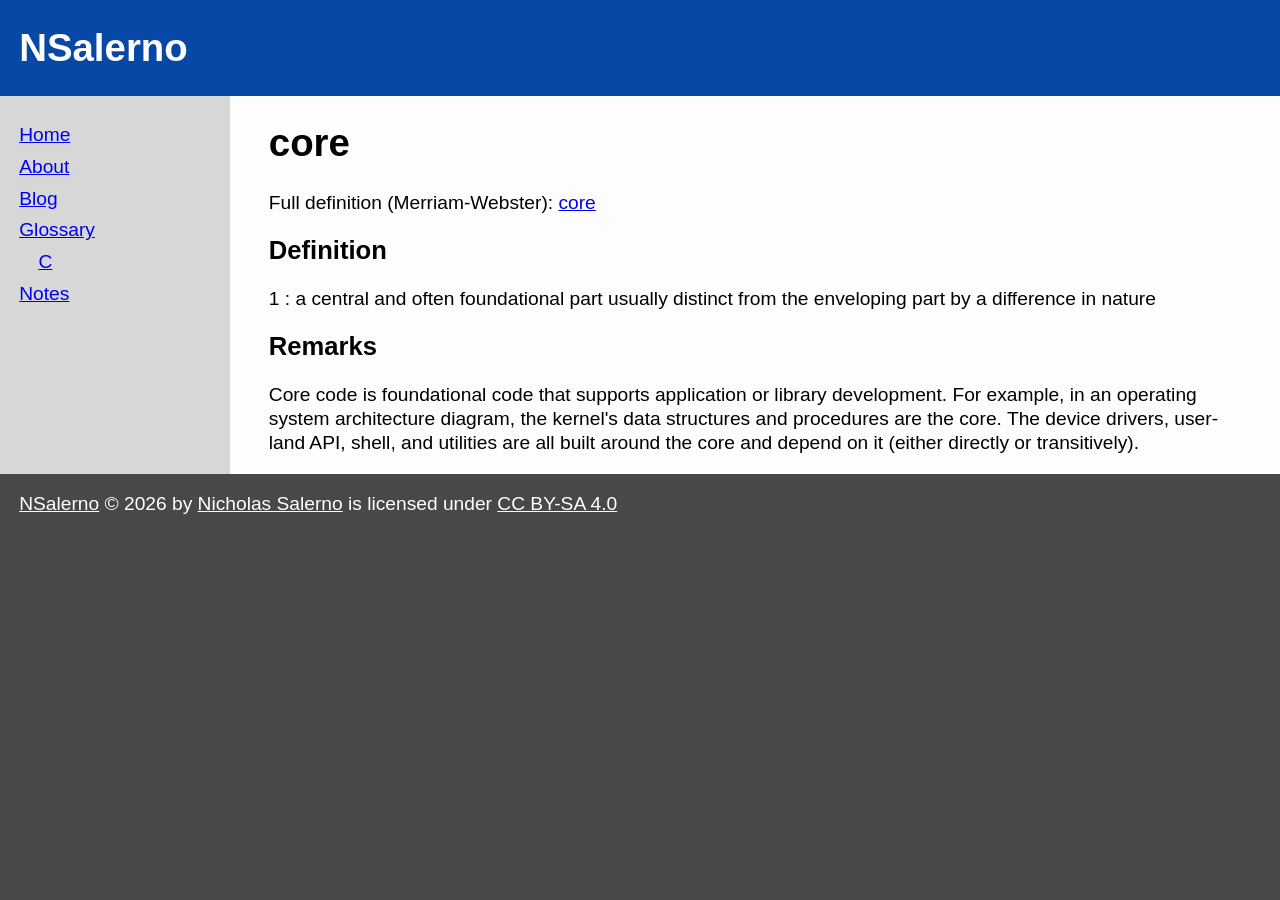
<file: glossary/core.html>
<!DOCTYPE html>
<html lang="en">

<head>
<link rel="stylesheet" href="../normalize.css">
<link rel="stylesheet" href="../site.css">
<meta charset="utf-8">
<meta name="viewport" content="width=device-width, initial-scale=1.0">
<title>Core - Glossary - NSalerno</title>
</head>

<body>

<header>
<h1>NSalerno</h1>
</header>

<nav>
<ul>

<li><a href="../index.html">Home</a></li>

<li><a href="../about/index.html">About</a></li>

<li><a href="../blog/index.html">Blog</a></li>

<li><a href="../glossary/index.html">Glossary</a></li>

<li>
<ul>
<li><a href="./c.html">C</a></li>
</ul>
</li>

<li><a href="../notes/index.html">Notes</a></li>

</ul>
</nav>

<main>

<section>

<h1>core</h1>

<p>Full definition (Merriam-Webster): <a href="https://www.merriam-webster.com/dictionary/core">core</a></p>

</section>

<section>

<h2>Definition</h2>

<p>1 : a central and often foundational part usually distinct from the enveloping part by a difference in nature</p>

</section>

<section>

<h2>Remarks</h2>

<p>Core code is foundational code that supports application or library development. For example, in an operating system architecture diagram, the kernel's data structures and procedures are the core. The device drivers, user-land API, shell, and utilities are all built around the core and depend on it (either directly or transitively).</p>

</section>

</main>

<footer>
<p><a href="https://nsalerno.github.io">NSalerno</a> © 2026 by <a href="https://nsalerno.github.io/about/me.html">Nicholas Salerno</a> is licensed under <a href="https://creativecommons.org/licenses/by-sa/4.0/">CC BY-SA 4.0</a></p>
</footer>

</body>

</html>
</file>
<file: site.css>
body {
    background-color: #484848;
    display: grid;
    font-family: Arial, Helvetica, sans-serif;
    font-size: 1.2rem;
    grid-template-areas: "header header" "nav main" "footer footer";
    grid-template-columns: 12em auto;
}

h1 {
    font-size: 2.4rem;
}

h2 {
    font-size: 1.6rem;
}

h3 {
    font-size: 1.2rem;
}

header {
    background-color: #0747A6;
    color: #FFFFFF;
    grid-area: header;
    padding-left: 1em;
    padding-right: 2em;
}

nav {
    background-color: #D7D7D7;
    grid-area: nav;
    padding: 1em 1em 0em 0em;
}

nav ul {
    list-style-type: none;
    margin: 0;
    padding: 0 0 0 1em;
}

nav li {
    margin: 0.5em 0;
}

main {
    background-color: #FDFDFD;
    grid-area: main;
    padding-left: 2em;
    padding-right: 2em;
}

main p {
    line-height: 1.25;
}

main code {
    background-color: #EEEEEE;
    display: table;
    min-width: 100%;
}

main pre {
    white-space: pre-wrap;
    word-wrap: break-word;
    overflow-wrap: break-word;
}

footer {
    color: #FFFFFF;
    grid-area: footer;
    padding-left: 1em;
    padding-right: 2em;
}

footer a {
    color: #FFFFFF;
}

.added-text {
    color: #0000FF;
}

.data-type {
    background-color: #EEEEEE;
    font-family: 'Courier New', Courier, 'Lucida Console', Monaco, monospace;
    font-weight: bold;
}

.emphasis {
    font-weight: bold;
}

.notice {
    background-color: #FFFFF0;
    font-style: italic;
}

.removed-text {
    color: #FF0000;
    text-decoration: line-through;
}

.soft-emphasis {
    font-style: italic;
}

/* Single column for smartphone and tablets */
@media (max-width: 768px) {
    body {
        grid-auto-flow: row !important;
        grid-template-areas: none !important;
        grid-template-columns: 1fr !important;
    }

    body > * {
        grid-area: auto !important;
        grid-column: 1 / -1 !important;
        grid-row: auto !important;
        width: 100% !important;
    }
}
</file>
